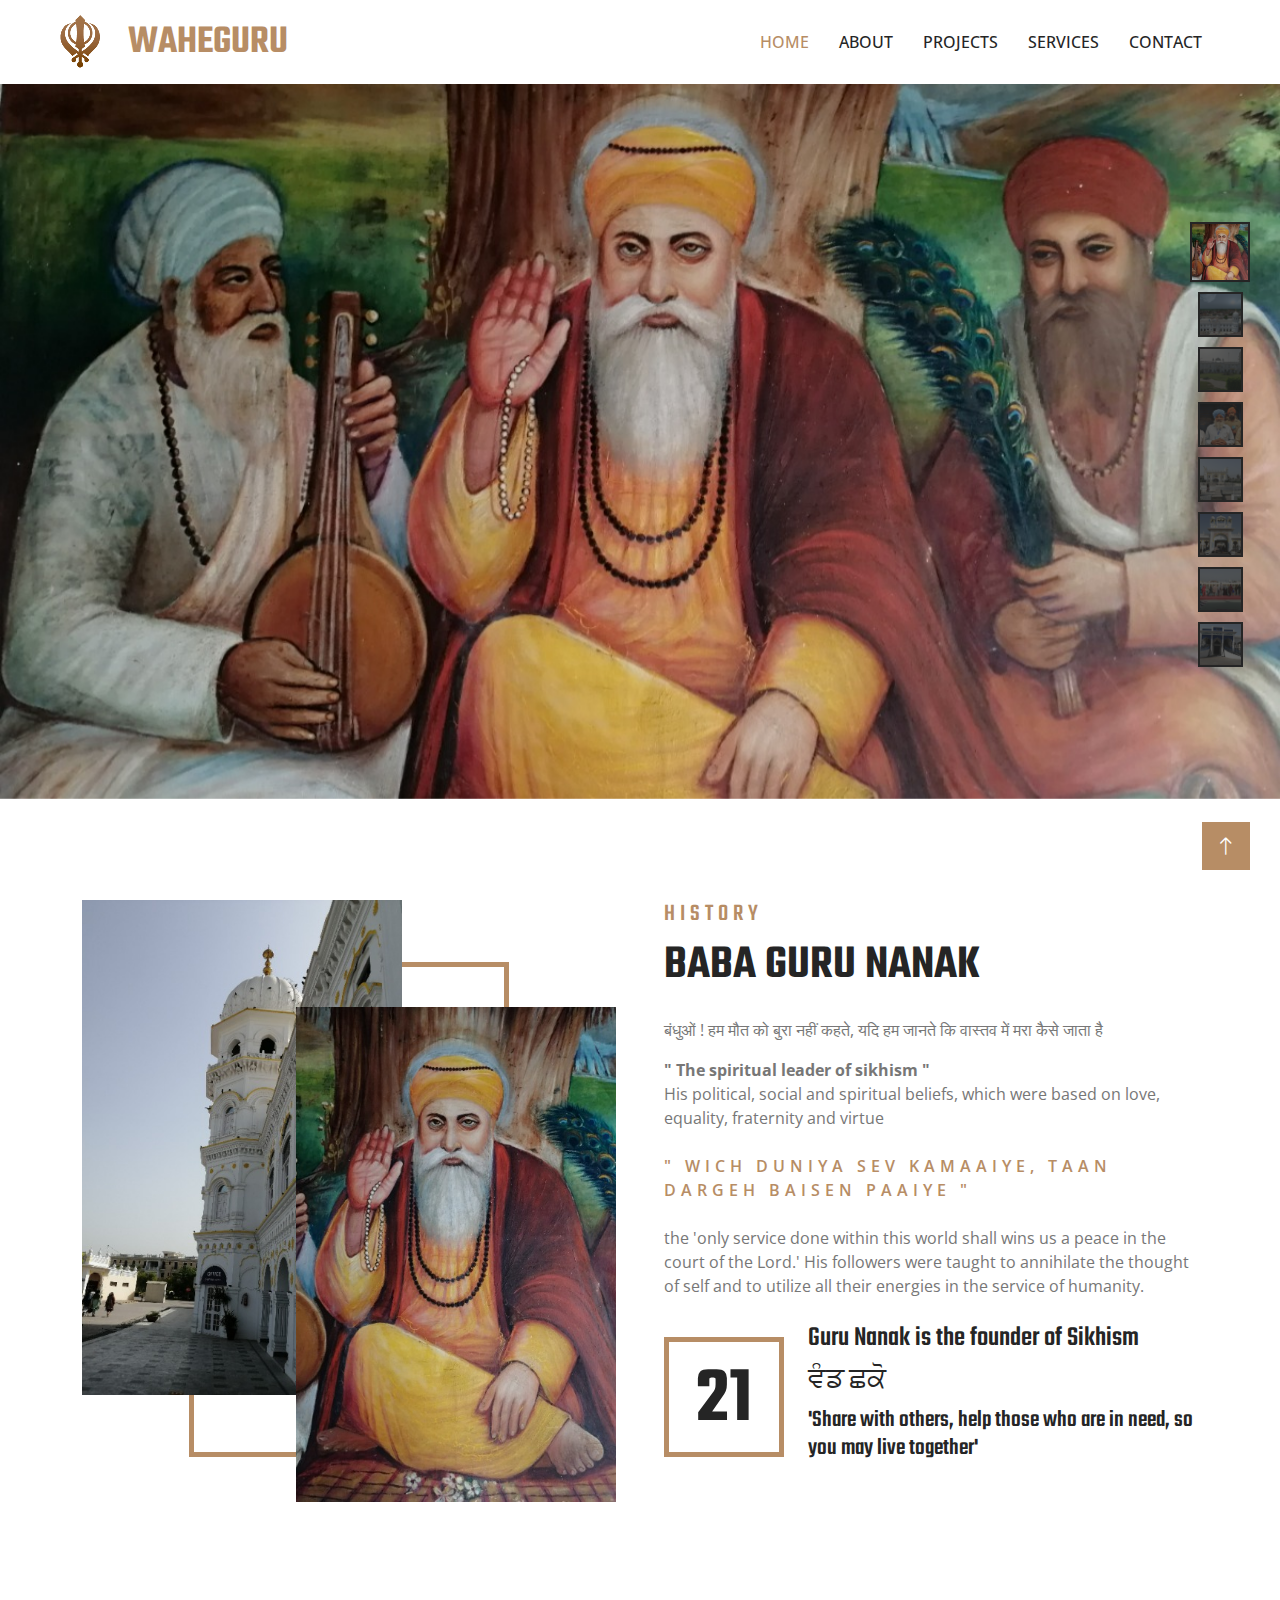
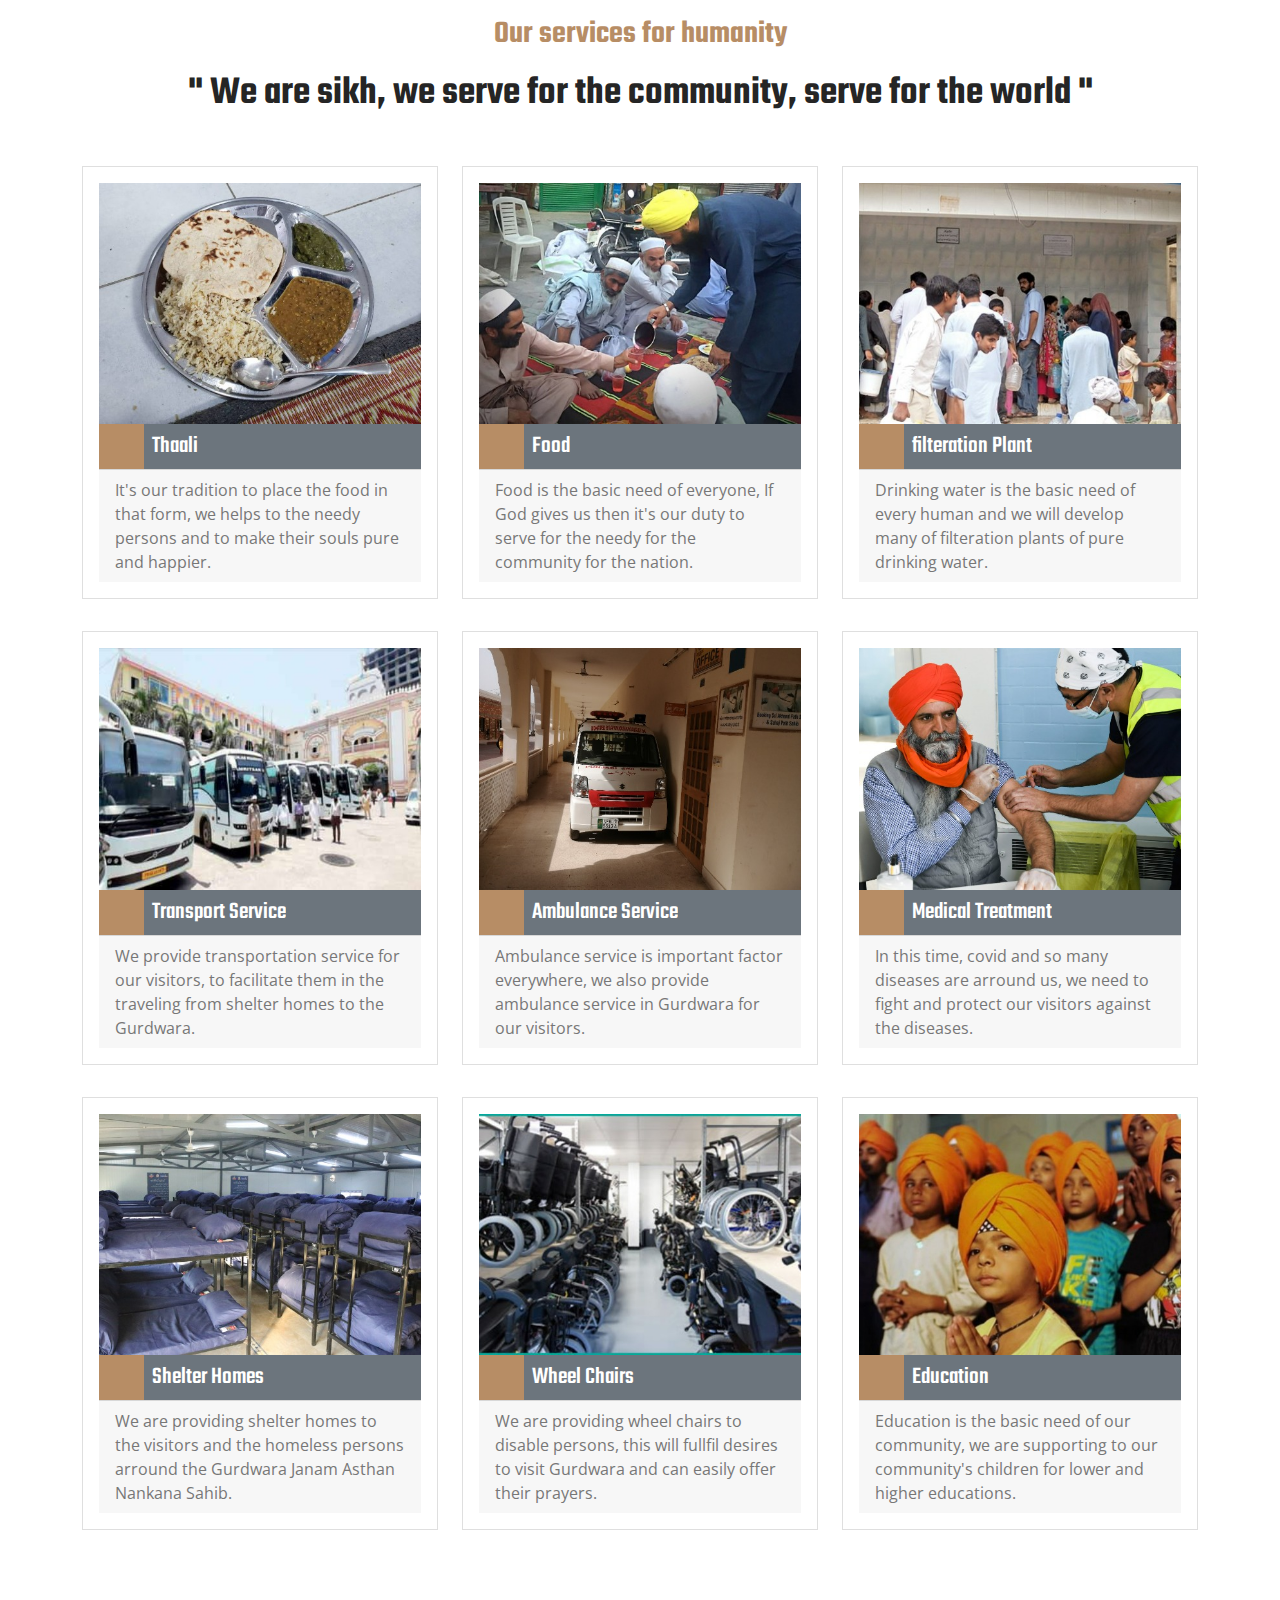
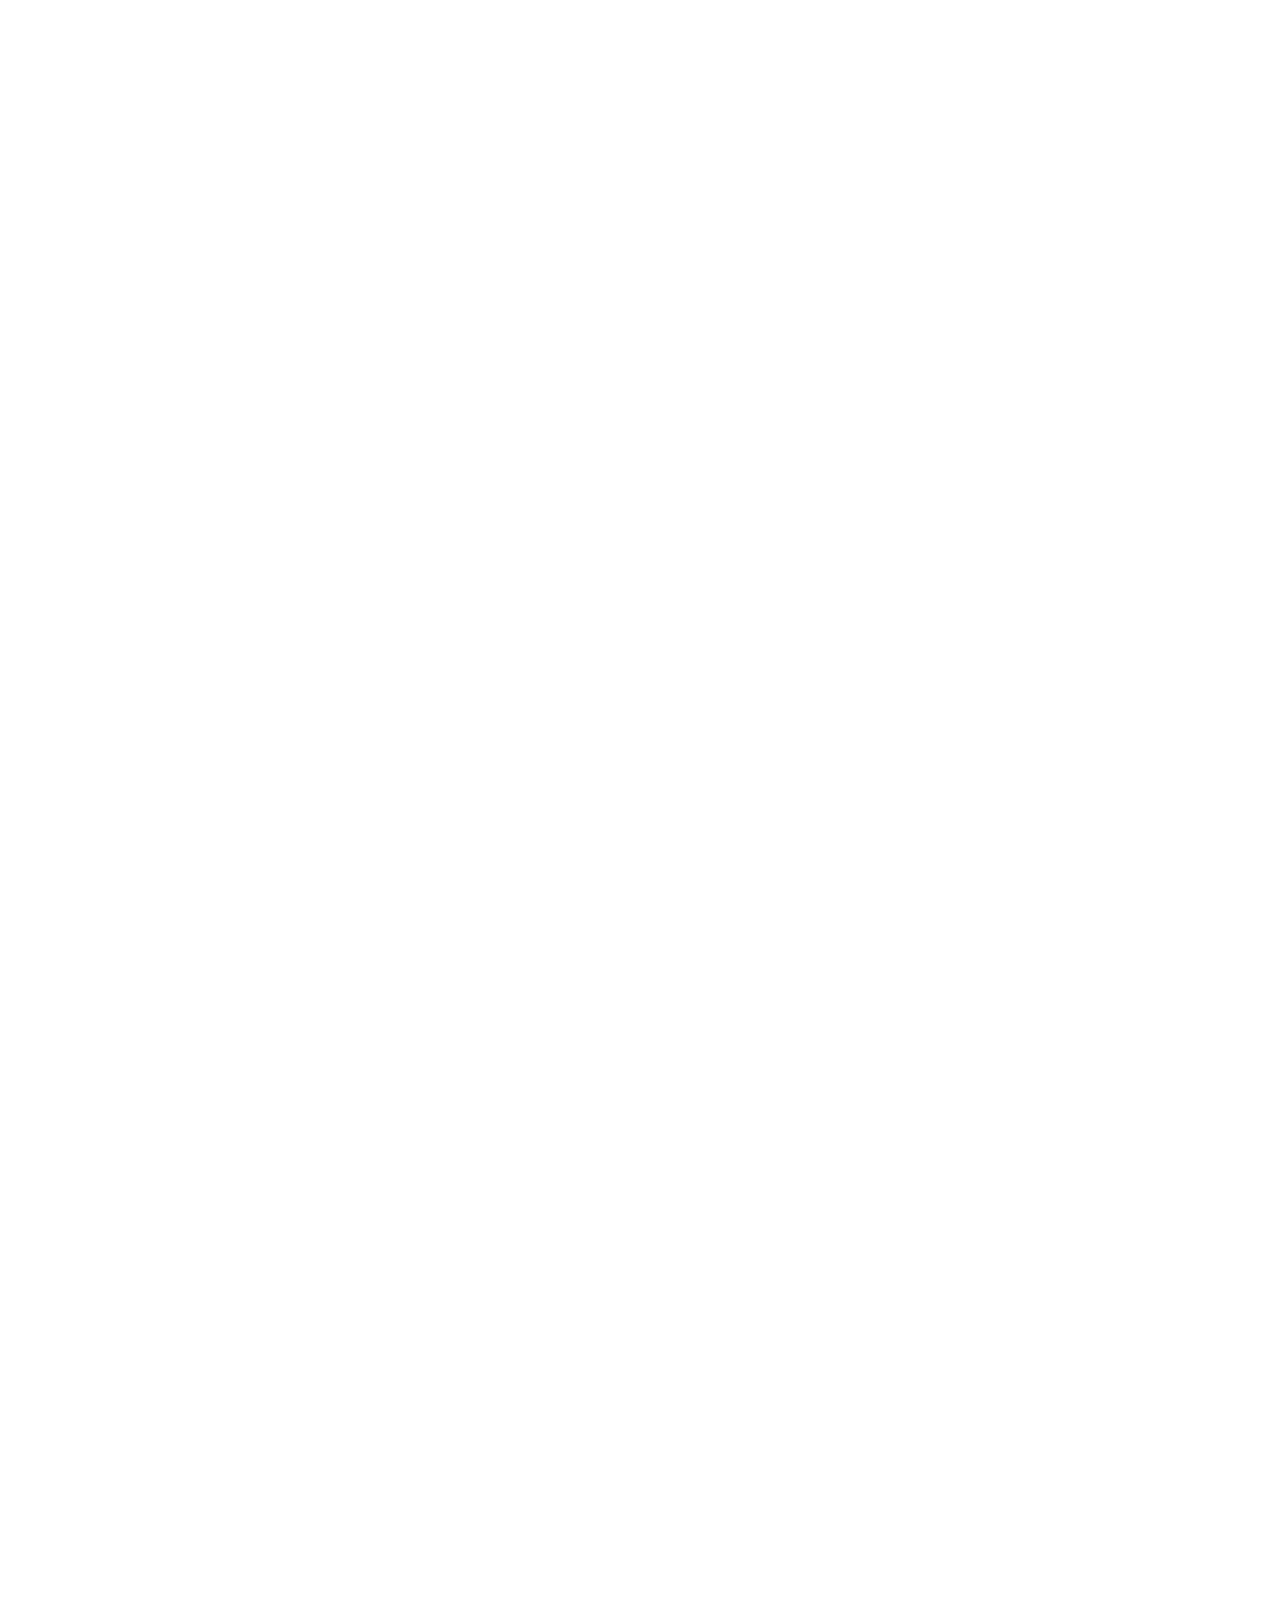
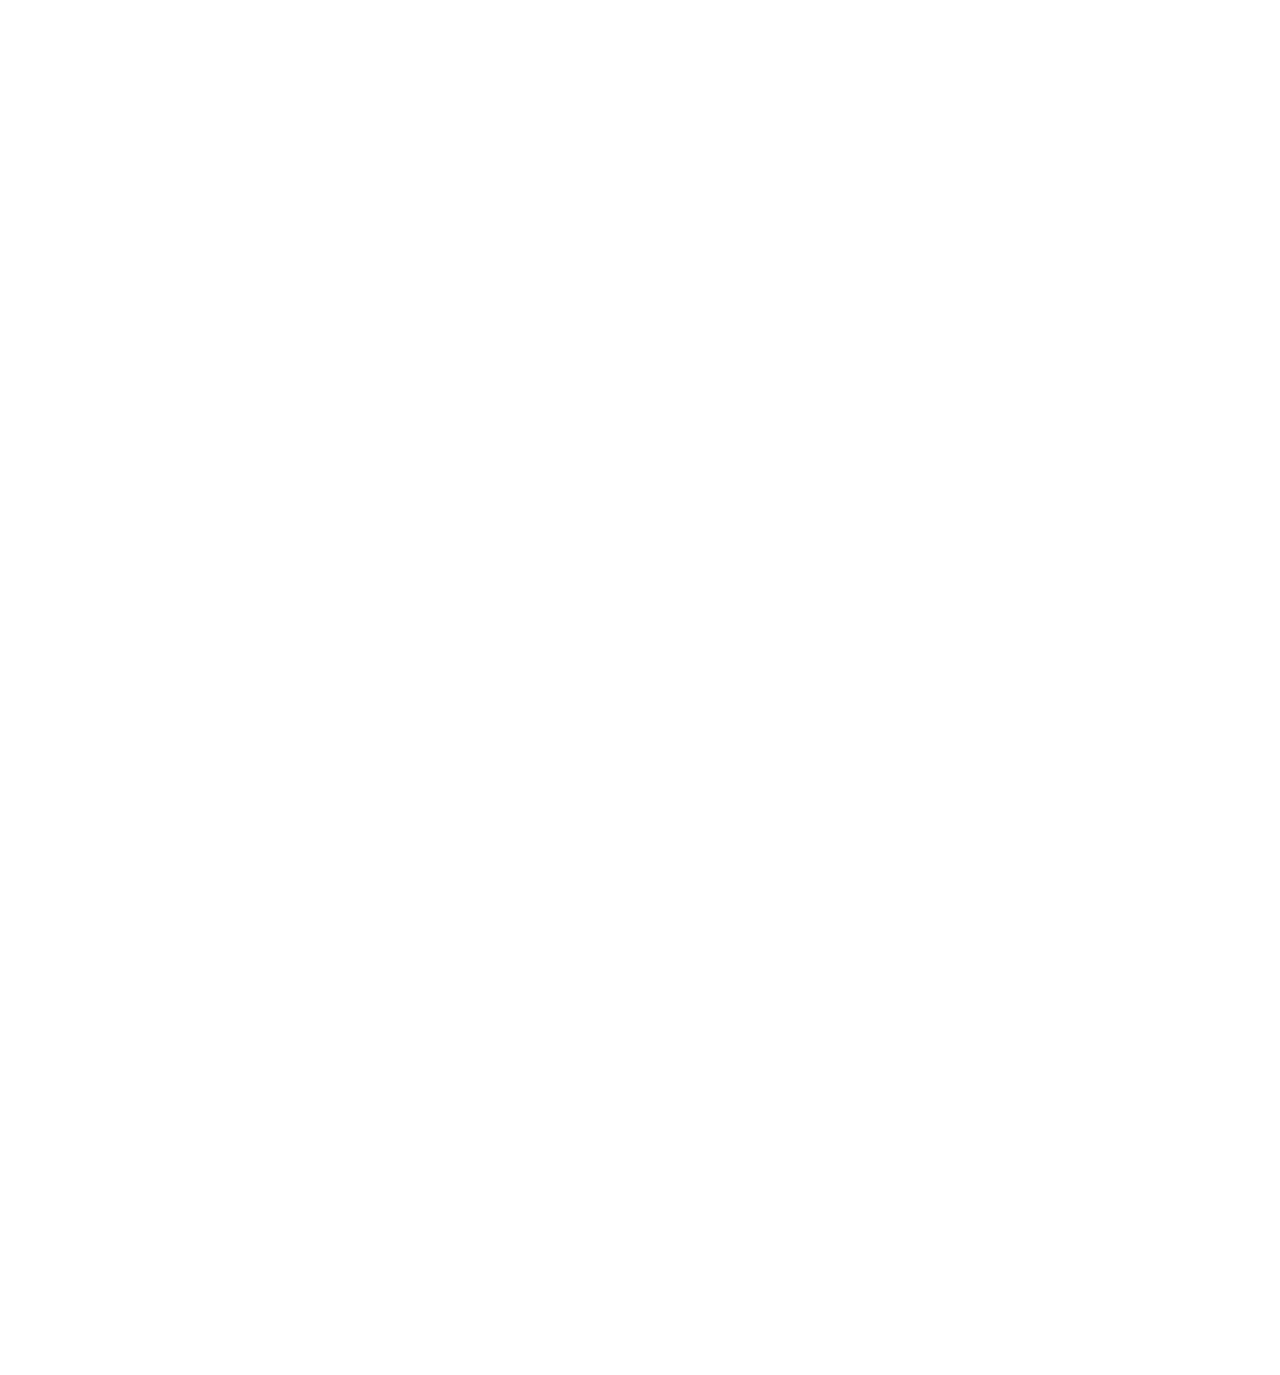
<file: index.html>
<!DOCTYPE html>
<html lang="en">

<head>
    <meta charset="utf-8">
    <title>Guru Nanak Welfare</title>
    <meta content="width=device-width, initial-scale=1.0" name="viewport">
    <meta content="" name="keywords">
    <meta content="" name="description">

    <!-- Favicon -->
    <link href="img/favicon.ico" rel="icon">

    <!-- Google Web Fonts -->
    <link rel="preconnect" href="https://fonts.googleapis.com">
    <link rel="preconnect" href="https://fonts.gstatic.com" crossorigin>
    <link href="https://fonts.googleapis.com/css2?family=Open+Sans:wght@400;500;600&family=Teko:wght@400;500;600&display=swap" rel="stylesheet">

    <!-- Icon Font Stylesheet -->
    <link href="https://cdnjs.cloudflare.com/ajax/libs/font-awesome/5.10.0/css/all.min.css" rel="stylesheet ">
    <link href="https://cdn.jsdelivr.net/npm/bootstrap-icons@1.4.1/font/bootstrap-icons.css" rel="stylesheet">

    <!-- Libraries Stylesheet -->
    <link href="lib/animate/animate.min.css" rel="stylesheet">
    <link href="lib/owlcarousel/assets/owl.carousel.min.css" rel="stylesheet">
    <link href="lib/tempusdominus/css/tempusdominus-bootstrap-4.min.css" rel="stylesheet" />

    <!-- Customized Bootstrap Stylesheet -->
    <link href="css/bootstrap.min.css" rel="stylesheet">

    <!-- Template Stylesheet -->
    <link href="css/style.css" rel="stylesheet">
</head>

<body>
    <!-- Spinner Start -->
    <div id="spinner" class="show bg-white position-fixed translate-middle w-100 vh-100 top-50 start-50 d-flex align-items-center justify-content-center">
        <div class="spinner-border position-relative text-primary" style="width: 6rem; height: 6rem;" role="status"></div>
        <img class="position-absolute top-50 start-50 translate-middle" src="img/icons/icon-1.png" alt="Icon">
    </div>
    <!-- Spinner End -->

    <!-- Navbar Start -->
    <nav class="navbar navbar-expand-lg bg-white navbar-light sticky-top py-lg-0 px-lg-5 wow fadeIn" data-wow-delay="0.1s">
        <a href="index.html" class="navbar-brand ms-4 ms-lg-0">
            <h1 class="text-primary m-0"><img class="me-3" src="img/icons/icon-1.png" alt="Icon">WAHEGURU</h1>
        </a>
        <button type="button" class="navbar-toggler me-4" data-bs-toggle="collapse" data-bs-target="#navbarCollapse">
            <span class="navbar-toggler-icon"></span>
        </button>
        <div class="collapse navbar-collapse" id="navbarCollapse">
            <div class="navbar-nav ms-auto p-4 p-lg-0">
                <a href="index.html" class="nav-item nav-link active">Home</a>
                <a href="about.html" class="nav-item nav-link">About</a>
                <a href="project.html" class="nav-item nav-link">Projects</a>
                <a href="service.html" class="nav-item nav-link">Services</a>
                <a href="contact.html" class="nav-item nav-link">Contact</a>
            </div>
        </div>
    </nav>
    <!-- Navbar End -->


    <!-- sliders Start -->
    <div class="container-fluid p-0 pb-5 wow fadeIn" data-wow-delay="0.1s">
        <div class="owl-carousel header-carousel position-relative">
            <div class="owl-carousel-item position-relative" data-dot="<img src='img/slider-1.jpeg'>">
                <img class="img-fluid" src="img/slider-1.jpeg" alt="">
                <div class="owl-carousel-inner">
                    <div class="container">
                        <div class="row justify-content-start">
                            <div class="col-10 col-lg-8">
                            </div>
                        </div>
                    </div>
                </div>
            </div>
            <div class="owl-carousel-item position-relative" data-dot="<img src='img/slider-2.jpeg'>">
                <img class="img-fluid" src="img/slider-2.jpeg" alt="">
                <div class="owl-carousel-inner">
                    <div class="container">
                        <div class="row justify-content-start">
                            <div class="col-10 col-lg-8">
                            </div>
                        </div>
                    </div>
                </div>
            </div>
            <div class="owl-carousel-item position-relative" data-dot="<img src='img/slider-3.jpeg'>">
                <img class="img-fluid" src="img/slider-3.jpeg" alt="">
                <div class="owl-carousel-inner">
                    <div class="container">
                        <div class="row justify-content-start">
                            <div class="col-10 col-lg-8">
                            </div>
                        </div>
                    </div>
                </div>
            </div>
            <div class="owl-carousel-item position-relative" data-dot="<img src='img/slider-5.png'>">
                <img class="img-fluid" src="img/slider-5.png" alt="">
                <div class="owl-carousel-inner">
                    <div class="container">
                        <div class="row justify-content-start">
                            <div class="col-10 col-lg-8">
                            </div>
                        </div>
                    </div>
                </div>
            </div>
            <div class="owl-carousel-item position-relative" data-dot="<img src='img/slider-6.jpeg'>">
                <img class="img-fluid" src="img/slider-6.jpeg" alt="">
                <div class="owl-carousel-inner">
                    <div class="container">
                        <div class="row justify-content-start">
                            <div class="col-10 col-lg-8">
                            </div>
                        </div>
                    </div>
                </div>
            </div>
            <div class="owl-carousel-item position-relative" data-dot="<img src='img/slider-7.jpeg'>">
                <img class="img-fluid" src="img/slider-7.jpeg" alt="">
                <div class="owl-carousel-inner">
                    <div class="container">
                        <div class="row justify-content-start">
                            <div class="col-10 col-lg-8">
                            </div>
                        </div>
                    </div>
                </div>
            </div>
            <div class="owl-carousel-item position-relative" data-dot="<img src='img/slider-8.jpeg'>">
                <img class="img-fluid" src="img/slider-8.jpeg" alt="">
                <div class="owl-carousel-inner">
                    <div class="container">
                        <div class="row justify-content-start">
                            <div class="col-10 col-lg-8">
                            </div>
                        </div>
                    </div>
                </div>
            </div>
            <div class="owl-carousel-item position-relative" data-dot="<img src='img/slider-9.jpeg'>">
                <img class="img-fluid" src="img/slider-9.jpeg" alt="">
                <div class="owl-carousel-inner">
                    <div class="container">
                        <div class="row justify-content-start">
                            <div class="col-10 col-lg-8">
                            </div>
                        </div>
                    </div>
                </div>
            </div>
        </div>
    </div>
    <!-- sliders End -->

    <!-- About guru nanak Start -->
    <div class="container-xxl py-5">
        <div class="container">
            <div class="row g-5">
                <div class="col-lg-6 wow fadeIn" data-wow-delay="0.1s">
                    <div class="about-img">
                        <img class="img-fluid" src="img/about-1.jpeg" alt="">
                        <img class="img-fluid" src="img/about-2.jpeg" alt="">
                    </div>
                </div>
                <div class="col-lg-6 wow fadeIn" data-wow-delay="0.5s">
                    <h4 class="section-title">History</h4>
                    <h1 class="display-5 mb-4">BABA GURU NANAK</h1>
                    <p> बंधुओं ! हम मौत को बुरा नहीं कहते, यदि हम जानते कि वास्तव में मरा कैसे जाता है </p>
                    <p class="mb-4">
                        <b>" The spiritual leader of sikhism "</b>
                        <br/>
                        His political, social and spiritual beliefs, which were based on love, equality, fraternity and virtue
                    </p>
                    <p class="mb-4 section-title">" Wich duniya sev kamaaiye, taan dargeh baisen paaiye "</p>
                    <p class="mb-4">
                        the 'only service done within this world shall wins us a peace in the court of the Lord.'
                        His followers were taught to annihilate the thought of self and to utilize all their energies in the service of humanity.
                    </p>
                    <div class="d-flex align-items-center mb-5">
                        <div class="d-flex flex-shrink-0 align-items-center justify-content-center border border-5 border-primary" style="width: 120px; height: 120px;">
                            <h1 class="display-1 mb-n2" data-toggle="counter-up">70</h1>
                        </div>
                        <div class="ps-4">
                            <h3>Guru Nanak is the founder of Sikhism</h3>
                            <h3>ਵੰਡ ਛਕੋ</h3>
                            <h4>'Share with others, help those who are in need, so you may live together'</h4>
                        </div>
                    </div>
                </div>
            </div>
        </div>
    </div>
    <!-- About guru nanak End -->


    <!-- Service Start -->
    <div class="container pt-5">
        <div class="d-flex flex-column text-center mb-5">
            <h2 class="text-primary mb-3">Our services for humanity</h2>
            <h1 class="m-0">" We are sikh, we serve for the community, serve for the world "</h1>
        </div>
        <div class="row pb-3">
            <div class="col-md-6 col-lg-4 mb-4">
                <div class="card mb-2 p-3">
                    <img class="card-img-top" src="img/service-1.jpeg" alt="">
                    <div class="card-body bg-secondary d-flex align-items-center p-0">
                        <h3 class="flaticon-desk font-weight-normal d-flex flex-shrink-0 align-items-center justify-content-center bg-primary text-white m-0 mr-3" style="width: 45px; height: 45px;"></h3>
                        <h4 class="card-title text-white text-truncate m-0"> &nbsp Thaali</h4>
                    </div>
                    <div class="card-footer">
                        It's our tradition to place the food in that form, we helps to the needy persons and to make their souls pure and happier.
                    </div>
                </div>
            </div>
            <div class="col-md-6 col-lg-4 mb-4">
                <div class="card mb-2 p-3">
                    <img class="card-img-top" src="img/service-2.jpeg" alt="">
                    <div class="card-body bg-secondary d-flex align-items-center p-0">
                        <h3 class="flaticon-home font-weight-normal d-flex flex-shrink-0 align-items-center justify-content-center bg-primary text-white m-0 mr-3" style="width: 45px; height: 45px;"></h3>
                        <h4 class="card-title text-white text-truncate m-0"> &nbsp Food</h4>
                    </div>
                    <div class="card-footer">
                        Food is the basic need of everyone, If God gives us then it's our duty to serve for the needy for the community for the nation.
                    </div>
                </div>
            </div>
            <div class="col-md-6 col-lg-4 mb-4">
                <div class="card mb-2 p-3">
                    <img class="card-img-top" src="img/service-3.jpeg" alt="">
                    <div class="card-body bg-secondary d-flex align-items-center p-0">
                        <h3 class="flaticon-factory font-weight-normal d-flex flex-shrink-0 align-items-center justify-content-center bg-primary text-white m-0 mr-3" style="width: 45px; height: 45px;"></h3>
                        <h4 class="card-title text-white text-truncate m-0"> &nbsp filteration Plant</h4>
                    </div>
                    <div class="card-footer">
                        Drinking water is the basic need of every human and we will develop many of filteration plants of pure drinking water.
                    </div>
                </div>
            </div>
            <div class="col-md-6 col-lg-4 mb-4">
                <div class="card mb-2 p-3">
                    <img class="card-img-top" src="img/service-4.jpeg" alt="">
                    <div class="card-body bg-secondary d-flex align-items-center p-0">
                        <h3 class="flaticon-transportation font-weight-normal d-flex flex-shrink-0 align-items-center justify-content-center bg-primary text-white m-0 mr-3" style="width: 45px; height: 45px;"></h3>
                        <h4 class="card-title text-white text-truncate m-0"> &nbsp Transport Service</h4>
                    </div>
                    <div class="card-footer">
                        We provide transportation service for our visitors, to facilitate them in the traveling from shelter homes to the Gurdwara.
                    </div>
                </div>
            </div>
            <div class="col-md-6 col-lg-4 mb-4">
                <div class="card mb-2 p-3">
                    <img class="card-img-top" src="img/service-5.jpeg" alt="">
                    <div class="card-body bg-secondary d-flex align-items-center p-0">
                        <h3 class="flaticon-desk font-weight-normal d-flex flex-shrink-0 align-items-center justify-content-center bg-primary text-white m-0 mr-3" style="width: 45px; height: 45px;"></h3>
                        <h4 class="card-title text-white text-truncate m-0"> &nbsp Ambulance Service</h4>
                    </div>
                    <div class="card-footer">
                        Ambulance service is important factor everywhere, we also provide ambulance service in Gurdwara for our visitors.
                    </div>
                </div>
            </div>
            <div class="col-md-6 col-lg-4 mb-4">
                <div class="card mb-2 p-3">
                    <img class="card-img-top" src="img/service-6.jpeg" alt="">
                    <div class="card-body bg-secondary d-flex align-items-center p-0">
                        <h3 class="flaticon-bodyguard font-weight-normal d-flex flex-shrink-0 align-items-center justify-content-center bg-primary text-white m-0 mr-3" style="width: 45px; height: 45px;"></h3>
                        <h4 class="card-title text-white text-truncate m-0"> &nbsp Medical Treatment</h4>
                    </div>
                    <div class="card-footer">
                        In this time, covid and so many diseases are arround us, we need to fight and protect our visitors against the diseases.
                    </div>
                </div>
            </div>
            <div class="col-md-6 col-lg-4 mb-4">
                <div class="card mb-2 p-3">
                    <img class="card-img-top" src="img/service-7.jpeg" alt="">
                    <div class="card-body bg-secondary d-flex align-items-center p-0">
                        <h3 class="flaticon-bodyguard font-weight-normal d-flex flex-shrink-0 align-items-center justify-content-center bg-primary text-white m-0 mr-3" style="width: 45px; height: 45px;"></h3>
                        <h4 class="card-title text-white text-truncate m-0"> &nbsp Shelter Homes</h4>
                    </div>
                    <div class="card-footer">
                        We are providing shelter homes to the visitors and the homeless persons arround the Gurdwara Janam Asthan Nankana Sahib.
                    </div>
                </div>
            </div>
            <div class="col-md-6 col-lg-4 mb-4">
                <div class="card mb-2 p-3">
                    <img class="card-img-top" src="img/service-8.jpeg" alt="">
                    <div class="card-body bg-secondary d-flex align-items-center p-0">
                        <h3 class="flaticon-bodyguard font-weight-normal d-flex flex-shrink-0 align-items-center justify-content-center bg-primary text-white m-0 mr-3" style="width: 45px; height: 45px;"></h3>
                        <h4 class="card-title text-white text-truncate m-0"> &nbsp Wheel Chairs</h4>
                    </div>
                    <div class="card-footer">
                        We are providing wheel chairs to disable persons, this will fullfil desires to visit Gurdwara and can easily offer their prayers.
                    </div>
                </div>
            </div>
            <div class="col-md-6 col-lg-4 mb-4">
                <div class="card mb-2 p-3">
                    <img class="card-img-top" src="img/service-9.jpeg" alt="">
                    <div class="card-body bg-secondary d-flex align-items-center p-0">
                        <h3 class="flaticon-bodyguard font-weight-normal d-flex flex-shrink-0 align-items-center justify-content-center bg-primary text-white m-0 mr-3" style="width: 45px; height: 45px;"></h3>
                        <h4 class="card-title text-white text-truncate m-0"> &nbsp Education</h4>
                    </div>
                    <div class="card-footer">
                        Education is the basic need of our community, we are supporting to our community's children for lower and higher educations.
                    </div>
                </div>
            </div>
        </div>
    </div>
    <!-- Service End -->


    <!-- langer Start -->
    <div class="container-xxl py-5">
        <div class="container">
            <div class="row g-5">
                <div class="col-lg-6 wow fadeInUp" data-wow-delay="0.1s">
                    <div class="d-flex align-items-start">
                        <img class="flex-shrink-0" src="img/icons/icon-1.png" alt="Icon">
                        <div class="ms-4">
                            <h1 class="section-title mt-3">Gurdwara Janam Asthan</h1>
                        </div>
                    </div>
                    <br/>
                    <br/>
                    <h1 class="section-title mr-5">God Chooses Us!</h1>
                    <h3 class="display-5 mb-4">We are providing langer to the all visitors, those who come to offer their prayers in Gurdwara</h3>
                    <p class="mb-4">The Langer or free community kitchen is a hallmark of our sikh faith. It is designed for equality between all people of the world regardless of religion, caste, colour, 
                        creed, age, gender or social status, to eliminate the extreme povetry in the world.
                    </p>
                    <div class="row g-4">
                        <div class="col-12">
                            <div class="d-flex align-items-start">
                                <!-- <img class="flex-shrink-0" src="img/icons/icon-1.png" alt="Icon"> -->
                                <div class="ms-4">
                                </div>
                            </div>
                        </div>
                    </div>
                </div>
                <div class="col-lg-6 wow fadeInUp" data-wow-delay="0.5s">
                    <div class="feature-img">
                        <img class="img-fluid" src="img/about-3.jpeg" alt="">
                        <img class="img-fluid" src="img/about-4.jpeg" alt="">
                    </div>
                </div>
            </div>
        </div>
    </div>
    <!-- langer End -->


    <!-- other Project Start -->
    <div class="container-xxl project py-5">
        <div class="container">
            <div class="text-center mx-auto mb-5 wow fadeInUp" data-wow-delay="0.1s" style="max-width: 600px;">
                <h2 class="section-title">Other Projects</h2>
                <h1 class="display-5 mb-4">Here are some other projects we are working on!</h1>
            </div>
            <div class="row g-4 wow fadeInUp" data-wow-delay="0.3s">
                <div class="col-lg-4">
                    <div class="nav nav-pills d-flex justify-content-between w-100 h-100 me-4">
                        <button class="nav-link w-100 d-flex align-items-center text-start p-4 mb-4 active" data-bs-toggle="pill" data-bs-target="#tab-pane-1" type="button">
                            <h3 class="m-0">01. Filter Plants</h3>
                        </button>
                        <button class="nav-link w-100 d-flex align-items-center text-start p-4 mb-4" data-bs-toggle="pill" data-bs-target="#tab-pane-2" type="button">
                            <h3 class="m-0">02. Security System</h3>
                        </button>
                        <button class="nav-link w-100 d-flex align-items-center text-start p-4 mb-4" data-bs-toggle="pill" data-bs-target="#tab-pane-3" type="button">
                            <h3 class="m-0">03. Cleaning System</h3>
                        </button>
                    </div>
                </div>
                <div class="col-lg-8">
                    <div class="tab-content w-100">
                        <div class="tab-pane fade show active" id="tab-pane-1">
                            <div class="row g-4">
                                <div class="col-md-6" style="min-height: 350px;">
                                    <div class="position-relative h-100">
                                        <img class="position-absolute img-fluid w-100 h-100" src="img/project-3.jpg"
                                            style="object-fit: cover;" alt="">
                                    </div>
                                </div>
                                <div class="col-md-6">
                                    <h1 class="mb-3">RO filteration and purification water treatment plant</h1>
                                    <p class="mb-4"><b>We are in dire need of a water treatment filteration plant at this time, </b>because we don't have a single filteration plant at the moment. we have the biggest problem of clean water right now. we urgently need 30,000 dollars to meet the needs of this plant</p>
                                </div>
                            </div>
                        </div>
                        <div class="tab-pane fade" id="tab-pane-2">
                            <div class="row g-4">
                                <div class="col-md-6" style="min-height: 350px;">
                                    <div class="position-relative h-100">
                                        <img class="position-absolute img-fluid w-100 h-100" src="img/project-1.jpeg"
                                            style="object-fit: cover;" alt="">
                                    </div>
                                </div>
                                <div class="col-md-6">
                                    <h1 class="mb-3">We needed to improve our security system</h1>
                                    <p class="mb-4">Serving the communitites in which we live is part of the basic tenets of sikhism. Gurdwara extended their outreach and maintain a connection with local community government</p>
                                    <p><i class="fa fa-check text-primary me-3"></i><b>Security cameras</b></p>
                                    <p><i class="fa fa-check text-primary me-3"></i><b>Security barriers</b></p>
                                    <p><i class="fa fa-check text-primary me-3"></i><b>Security officers</b></p>
                                    <p><i class="fa fa-check text-primary me-3"></i><b>Walk through gates</b></p>
                                </div>
                            </div>
                        </div>
                        <div class="tab-pane fade" id="tab-pane-3">
                            <div class="row g-4">
                                <div class="col-md-6" style="min-height: 350px;">
                                    <div class="position-relative h-100">
                                        <img class="position-absolute img-fluid w-100 h-100" src="img/project-2.jpeg"
                                            style="object-fit: cover;" alt="">
                                    </div>
                                </div>
                                <div class="col-md-6">
                                    <h1 class="mb-3">Cleaning in Gurdwara is a main factor</h1>
                                    <p class="mb-4">Cleanliness is a part of sikh philosophy. Clean surroundings contribute a lot in making mind and soul clean. A person feels good and can meditate properly if his surroundings are clean.</p>
                                    <p><i class="fa fa-check text-primary me-3"></i><b>Staff</b></p>
                                    <p><i class="fa fa-check text-primary me-3"></i><b>Equipments</b></p>
                                    <p><i class="fa fa-check text-primary me-3"></i><b>Cleaning materials</b></p>
                                    <p><i class="fa fa-check text-primary me-3"></i><b>Fragrances</b></p>
                                </div>
                            </div>
                        </div>
                    </div>
                </div>
            </div>
        </div>
    </div>
    <!-- other Project End -->


    <!-- Team Start -->
    <div class="container-xxl py-5">
        <div class="container">
            <div class="text-center mx-auto mb-5 wow fadeInUp" data-wow-delay="0.1s" style="max-width: 600px;">
                <h1 class="section-title">Team Members</h1>
                <h3 class="display-5 mb-4">Our team is serving their all energies for the Gurdwara Janam Asthan</h3>
            </div>
            <div class="row g-0 team-items">
                <div class="col-lg-3 col-md-6 wow fadeInUp" data-wow-delay="0.1s">
                    <div class="team-item position-relative">
                        <div class="position-relative">
                            <img class="img-fluid" src="img/team-1.jpeg" alt="">
                        </div>
                        <div class="bg-light text-center p-4">
                            <h3 class="mt-2">Sardar buphaal singh</h3>
                            <span class="text-primary">Langer Incharge</span>
                        </div>
                    </div>
                </div>
                <div class="col-lg-3 col-md-6 wow fadeInUp" data-wow-delay="0.3s">
                    <div class="team-item position-relative">
                        <div class="position-relative">
                            <img class="img-fluid" src="img/team-2.jpeg" alt="">
                        </div>
                        <div class="bg-light text-center p-4">
                            <h3 class="mt-2">Sardar Jagat Singh</h3>
                            <span class="text-primary">Gurdwara Incharge</span>
                        </div>
                    </div>
                </div>
                <div class="col-lg-3 col-md-6 wow fadeInUp" data-wow-delay="0.5s">
                    <div class="team-item position-relative">
                        <div class="position-relative">
                            <img class="img-fluid" src="img/team-3.jpeg" alt="">
                        </div>
                        <div class="bg-light text-center p-4">
                            <h3 class="mt-2">Sardar Charanpaal Singh</h3>
                            <span class="text-primary">Security Incharge</span>
                        </div>
                    </div>
                </div>
                <div class="col-lg-3 col-md-6 wow fadeInUp" data-wow-delay="0.7s">
                    <div class="team-item position-relative">
                        <div class="position-relative">
                            <img class="img-fluid" src="img/team-4.jpeg" alt="">
                        </div>
                        <div class="bg-light text-center p-4">
                            <h3 class="mt-2">Sardar Amardeep Singh</h3>
                            <span class="text-primary">Controller of Sacred spaces</span>
                        </div>
                    </div>
                </div>
            </div>
        </div>
    </div>
    <!-- Team End -->

    <!-- Client Start -->
    <div class="container-xxl py-5">
        <div class="container">
            <div class="text-center mx-auto mb-5 wow fadeInUp" data-wow-delay="0.1s" style="max-width: 600px;">
                <h4 class="section-title">Donations Donors</h4>
            </div>
            <div class="owl-carousel testimonial-carousel wow fadeInUp" data-wow-delay="0.1s">
                <div class="testimonial-item text-center" data-dot="<img class='img-fluid' src='img/client-1.jpeg' alt=''>">
                    <p class="fs-5">We can't help everyone, but, everyone can help someone.</p>
                    <h3>Sardar Amanpreet Singh</h3>
                    <span class="text-primary">From UK</span>
                </div>
                <div class="testimonial-item text-center" data-dot="<img class='img-fluid' src='img/client-2.png' alt=''>">
                    <p class="fs-5">We can't help everyone, but, everyone can help someone.</p>
                    <h3>Sardar Deepinder Singh</h3>
                    <span class="text-primary">From Canada</span>
                </div>
                <div class="testimonial-item text-center" data-dot="<img class='img-fluid' src='img/client-3.jpeg' alt=''>">
                    <p class="fs-5">We can't help everyone, but, everyone can help someone.</p>
                    <h3>Amardeep Singh</h3>
                    <span class="text-primary">From Canada</span>
                </div>
                <div class="testimonial-item text-center" data-dot="<img class='img-fluid' src='img/client-4.jpeg' alt=''>">
                    <p class="fs-5">We can't help everyone, but, everyone can help someone.</p>
                    <h3>Jasbir Singh</h3>
                    <span class="text-primary">From Belgium</span>
                </div>
                <div class="testimonial-item text-center" data-dot="<img class='img-fluid' src='img/client-5.jpeg' alt=''>">
                    <p class="fs-5">We can't help everyone, but, everyone can help someone.</p>
                    <h3>Preet Kaur</h3>
                    <span class="text-primary">From Belgium</span>
                </div>
                <div class="testimonial-item text-center" data-dot="<img class='img-fluid' src='img/client-6.jpeg' alt=''>">
                    <p class="fs-5">We can't help everyone, but, everyone can help someone.</p>
                    <h3>Balwant Kaur</h3>
                    <span class="text-primary">From Belgium</span>
                </div>
                <div class="testimonial-item text-center" data-dot="<img class='img-fluid' src='img/client-7.jpg' alt=''>">
                    <p class="fs-5">We can't help everyone, but, everyone can help someone.</p>
                    <h3>Balbir Kaur</h3>
                    <span class="text-primary">From Spain</span>
                </div>
                <div class="testimonial-item text-center" data-dot="<img class='img-fluid' src='img/client-8.jpeg' alt=''>">
                    <p class="fs-5">We can't help everyone, but, everyone can help someone.</p>
                    <h3>Baldav Singh</h3>
                    <span class="text-primary">From Italy</span>
                </div>
                <div class="testimonial-item text-center" data-dot="<img class='img-fluid' src='img/client-9.jpg' alt=''>">
                    <p class="fs-5">We can't help everyone, but, everyone can help someone.</p>
                    <h3>Sardar Baldav virdi</h3>
                    <span class="text-primary">From USA</span>
                </div>
            </div>      
        </div>
    </div>
    <!-- client End -->


    <!-- Footer Start -->
    <div class="container-fluid bg-dark text-body footer mt-5 pt-5 px-0 wow fadeIn" data-wow-delay="0.1s">
        <div class="container py-5">
            <div class="row g-5">
                <div class="col-lg-6 col-md-12">
                    <h3 class="text-light mb-4">INFO</h3>
                    <p class="mb-2"><i class="fa fa-map-marker-alt text-primary me-3"></i>Gurudwara Janam Asthan, Nankana Sahib</p>
                    <p class="mb-2"><i class="fa fa-phone-alt text-primary me-3"></i>+012 345 67890</p>
                    <p class="mb-2"><i class="fa fa-envelope text-primary me-3"></i>gurunanakwelfare.pk@gmail.com</p>
                    <p class="mb-2"><i class="fa fa-credit-card text-primary me-3"></i>Abc 123</p>
                    <p class="mb-2"><i class="fa fa-credit-card text-primary me-3"></i>Abc 123</p>
                </div>
                <div class="col-lg-6 col-md-12">
                    <h3 class="text-light mb-4">Services</h3>
                    <a class="btn btn-link" href="service.html">Food</a>
                    <a class="btn btn-link" href="service.html">Education</a>
                    <a class="btn btn-link" href="service.html">Shelter homes</a>
                    <a class="btn btn-link" href="service.html">Filter plants</a>
                    <a class="btn btn-link" href="service.html">Transportation</a>
                </div>
            </div>
        </div>
        <div class="container-fluid copyright">
            <div class="container">
                <div class="row">
                    <div class="col-md-6 text-center text-md-start mb-3 mb-md-0">
                        &copy; <a href="#">gurunanakwelfare</a>, All Right Reserved.
                    </div>
                </div>
            </div>
        </div>
    </div>
    <!-- Footer End -->


    <!-- Back to Top -->
    <a href="#" class="btn btn-lg btn-primary btn-lg-square back-to-top"><i class="bi bi-arrow-up"></i></a>


    <!-- JavaScript Libraries -->
    <script src="https://code.jquery.com/jquery-3.4.1.min.js"></script>
    <script src="https://cdn.jsdelivr.net/npm/bootstrap@5.0.0/dist/js/bootstrap.bundle.min.js"></script>
    <script src="lib/wow/wow.min.js"></script>
    <script src="lib/easing/easing.min.js"></script>
    <script src="lib/waypoints/waypoints.min.js"></script>
    <script src="lib/counterup/counterup.min.js"></script>
    <script src="lib/owlcarousel/owl.carousel.min.js"></script>
    <script src="lib/tempusdominus/js/moment.min.js"></script>
    <script src="lib/tempusdominus/js/moment-timezone.min.js"></script>
    <script src="lib/tempusdominus/js/tempusdominus-bootstrap-4.min.js"></script>

    <!-- Template Javascript -->
    <script src="js/main.js"></script>
</body>

</html>
</file>
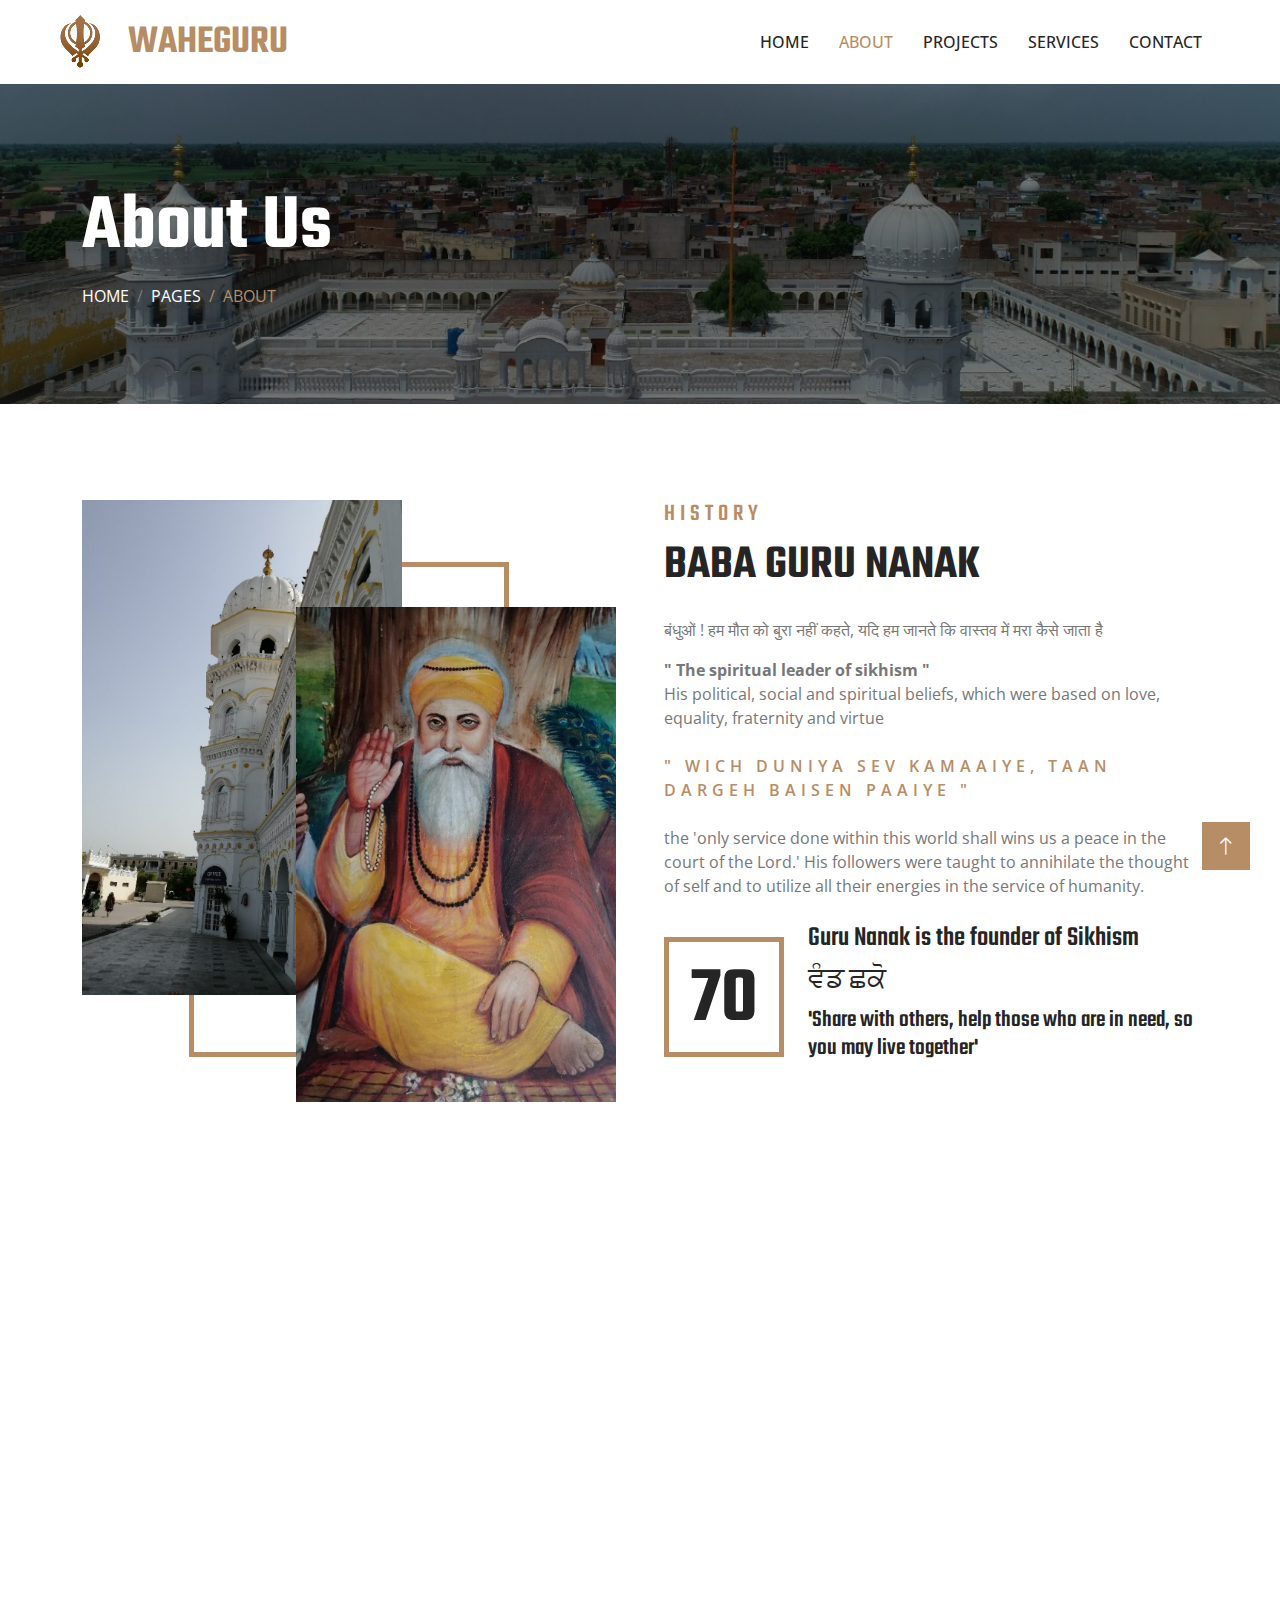
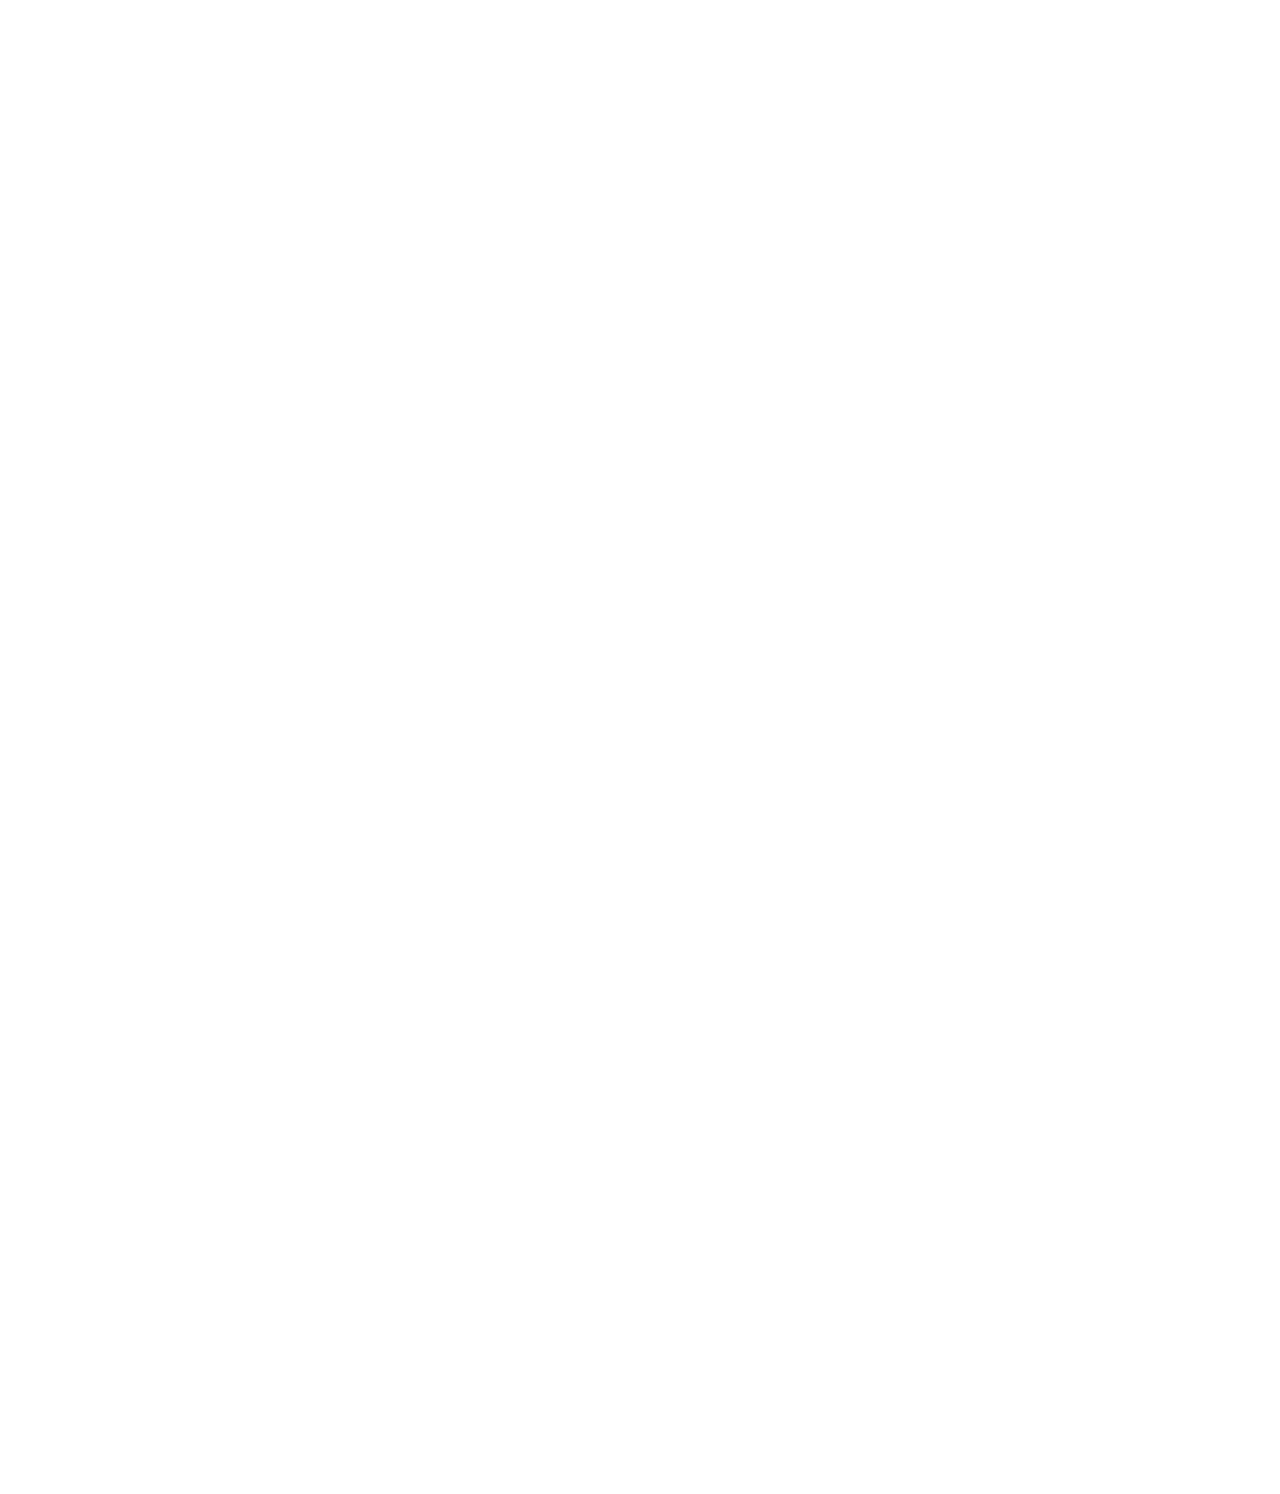
<file: about.html>
<!DOCTYPE html>
<html lang="en">

<head>
    <meta charset="utf-8">
    <title>Guru Nanak Welfare</title>
    <meta content="width=device-width, initial-scale=1.0" name="viewport">
    <meta content="" name="keywords">
    <meta content="" name="description">

    <!-- Favicon -->
    <link href="img/favicon.ico" rel="icon">

    <!-- Google Web Fonts -->
    <link rel="preconnect" href="https://fonts.googleapis.com">
    <link rel="preconnect" href="https://fonts.gstatic.com" crossorigin>
    <link href="https://fonts.googleapis.com/css2?family=Open+Sans:wght@400;500;600&family=Teko:wght@400;500;600&display=swap" rel="stylesheet">

    <!-- Icon Font Stylesheet -->
    <link href="https://cdnjs.cloudflare.com/ajax/libs/font-awesome/5.10.0/css/all.min.css" rel="stylesheet">
    <link href="https://cdn.jsdelivr.net/npm/bootstrap-icons@1.4.1/font/bootstrap-icons.css" rel="stylesheet">

    <!-- Libraries Stylesheet -->
    <link href="lib/animate/animate.min.css" rel="stylesheet">
    <link href="lib/owlcarousel/assets/owl.carousel.min.css" rel="stylesheet">
    <link href="lib/tempusdominus/css/tempusdominus-bootstrap-4.min.css" rel="stylesheet" />

    <!-- Customized Bootstrap Stylesheet -->
    <link href="css/bootstrap.min.css" rel="stylesheet">

    <!-- Template Stylesheet -->
    <link href="css/style.css" rel="stylesheet">
</head>

<body>
    <!-- Spinner Start -->
    <div id="spinner" class="show bg-white position-fixed translate-middle w-100 vh-100 top-50 start-50 d-flex align-items-center justify-content-center">
        <div class="spinner-border position-relative text-primary" style="width: 6rem; height: 6rem;" role="status"></div>
        <img class="position-absolute top-50 start-50 translate-middle" src="img/icons/icon-1.png" alt="Icon">
    </div>
    <!-- Spinner End -->

    <!-- Navbar Start -->
    <nav class="navbar navbar-expand-lg bg-white navbar-light sticky-top py-lg-0 px-lg-5 wow fadeIn" data-wow-delay="0.1s">
        <a href="index.html" class="navbar-brand ms-4 ms-lg-0">
            <h1 class="text-primary m-0"><img class="me-3" src="img/icons/icon-1.png" alt="Icon">WAHEGURU</h1>
        </a>
        <button type="button" class="navbar-toggler me-4" data-bs-toggle="collapse" data-bs-target="#navbarCollapse">
            <span class="navbar-toggler-icon"></span>
        </button>
        <div class="collapse navbar-collapse" id="navbarCollapse">
            <div class="navbar-nav ms-auto p-4 p-lg-0">
                <a href="index.html" class="nav-item nav-link">Home</a>
                <a href="about.html" class="nav-item nav-link active">About</a>
                <a href="project.html" class="nav-item nav-link">Projects</a>
                <a href="service.html" class="nav-item nav-link">Services</a>
                <a href="contact.html" class="nav-item nav-link">Contact</a>
            </div>
        </div>
    </nav>
    <!-- Navbar End -->


    <!-- Page Header Start -->
    <div class="container-fluid page-header py-5 mb-5 wow fadeIn" data-wow-delay="0.1s">
        <div class="container py-5">
            <h1 class="display-1 text-white animated slideInDown">About Us</h1>
            <nav aria-label="breadcrumb animated slideInDown">
                <ol class="breadcrumb text-uppercase mb-0">
                    <li class="breadcrumb-item"><a class="text-white" href="#">Home</a></li>
                    <li class="breadcrumb-item"><a class="text-white" href="#">Pages</a></li>
                    <li class="breadcrumb-item text-primary active" aria-current="page">About</li>
                </ol>
            </nav>
        </div>
    </div>
    <!-- Page Header End -->


    <!-- About guru nanak Start -->
    <div class="container-xxl py-5">
        <div class="container">
            <div class="row g-5">
                <div class="col-lg-6 wow fadeIn" data-wow-delay="0.1s">
                    <div class="about-img">
                        <img class="img-fluid" src="img/about-1.jpeg" alt="">
                        <img class="img-fluid" src="img/about-2.jpeg" alt="">
                    </div>
                </div>
                <div class="col-lg-6 wow fadeIn" data-wow-delay="0.5s">
                    <h4 class="section-title">History</h4>
                    <h1 class="display-5 mb-4">BABA GURU NANAK</h1>
                    <p> बंधुओं ! हम मौत को बुरा नहीं कहते, यदि हम जानते कि वास्तव में मरा कैसे जाता है </p>
                    <p class="mb-4">
                        <b>" The spiritual leader of sikhism "</b>
                        <br/>
                        His political, social and spiritual beliefs, which were based on love, equality, fraternity and virtue
                    </p>
                    <p class="mb-4 section-title">" Wich duniya sev kamaaiye, taan dargeh baisen paaiye "</p>
                    <p class="mb-4">
                        the 'only service done within this world shall wins us a peace in the court of the Lord.'
                        His followers were taught to annihilate the thought of self and to utilize all their energies in the service of humanity.
                    </p>
                    <div class="d-flex align-items-center mb-5">
                        <div class="d-flex flex-shrink-0 align-items-center justify-content-center border border-5 border-primary" style="width: 120px; height: 120px;">
                            <h1 class="display-1 mb-n2" data-toggle="counter-up">70</h1>
                        </div>
                        <div class="ps-4">
                            <h3>Guru Nanak is the founder of Sikhism</h3>
                            <h3>ਵੰਡ ਛਕੋ</h3>
                            <h4>'Share with others, help those who are in need, so you may live together'</h4>
                        </div>
                    </div>
                </div>
            </div>
        </div>
    </div>
    <!-- About guru nanak End -->


    <!-- langer Start -->
    <div class="container-xxl py-5">
        <div class="container">
            <div class="row g-5">
                <div class="col-lg-6 wow fadeInUp" data-wow-delay="0.1s">
                    <div class="d-flex align-items-start">
                        <img class="flex-shrink-0" src="img/icons/icon-1.png" alt="Icon">
                        <div class="ms-4">
                            <h1 class="section-title mt-3">Gurdwara Janam Asthan</h1>
                        </div>
                    </div>
                    <br/>
                    <br/>
                    <h1 class="section-title mr-5">God Chooses Us!</h1>
                    <h3 class="display-5 mb-4">We are providing langer to the all visitors, those who come to offer their prayers in Gurdwara</h3>
                    <p class="mb-4">The Langer or free community kitchen is a hallmark of our sikh faith. It is designed for equality between all people of the world regardless of religion, caste, colour, 
                        creed, age, gender or social status, to eliminate the extreme povetry in the world.
                    </p>
                    <div class="row g-4">
                        <div class="col-12">
                            <div class="d-flex align-items-start">
                                <!-- <img class="flex-shrink-0" src="img/icons/icon-1.png" alt="Icon"> -->
                                <div class="ms-4">
                                </div>
                            </div>
                        </div>
                    </div>
                </div>
                <div class="col-lg-6 wow fadeInUp" data-wow-delay="0.5s">
                    <div class="feature-img">
                        <img class="img-fluid" src="img/about-3.jpeg" alt="">
                        <img class="img-fluid" src="img/about-4.jpeg" alt="">
                    </div>
                </div>
            </div>
        </div>
    </div>
    <!-- langer End -->


    <!-- Team Start -->
    <div class="container-xxl py-5">
        <div class="container">
            <div class="text-center mx-auto mb-5 wow fadeInUp" data-wow-delay="0.1s" style="max-width: 600px;">
                <h1 class="section-title">Team Members</h1>
                <h3 class="display-5 mb-4">Our team is serving their all energies for the Gurdwara Janam Asthan</h3>
            </div>
            <div class="row g-0 team-items">
                <div class="col-lg-3 col-md-6 wow fadeInUp" data-wow-delay="0.1s">
                    <div class="team-item position-relative">
                        <div class="position-relative">
                            <img class="img-fluid" src="img/team-1.jpeg" alt="">
                        </div>
                        <div class="bg-light text-center p-4">
                            <h3 class="mt-2">Sardar buphaal singh</h3>
                            <span class="text-primary">Langer Incharge</span>
                        </div>
                    </div>
                </div>
                <div class="col-lg-3 col-md-6 wow fadeInUp" data-wow-delay="0.3s">
                    <div class="team-item position-relative">
                        <div class="position-relative">
                            <img class="img-fluid" src="img/team-2.jpeg" alt="">
                        </div>
                        <div class="bg-light text-center p-4">
                            <h3 class="mt-2">Sardar Jagat Singh</h3>
                            <span class="text-primary">Gurdwara Incharge</span>
                        </div>
                    </div>
                </div>
                <div class="col-lg-3 col-md-6 wow fadeInUp" data-wow-delay="0.5s">
                    <div class="team-item position-relative">
                        <div class="position-relative">
                            <img class="img-fluid" src="img/team-3.jpeg" alt="">
                        </div>
                        <div class="bg-light text-center p-4">
                            <h3 class="mt-2">Sardar Charanpaal Singh</h3>
                            <span class="text-primary">Security Incharge</span>
                        </div>
                    </div>
                </div>
                <div class="col-lg-3 col-md-6 wow fadeInUp" data-wow-delay="0.7s">
                    <div class="team-item position-relative">
                        <div class="position-relative">
                            <img class="img-fluid" src="img/team-4.jpeg" alt="">
                        </div>
                        <div class="bg-light text-center p-4">
                            <h3 class="mt-2">Sardar Amardeep Singh</h3>
                            <span class="text-primary">Controller of Sacred spaces</span>
                        </div>
                    </div>
                </div>
            </div>
        </div>
    </div>
    <!-- Team End -->
        

    <!-- Footer Start -->
    <div class="container-fluid bg-dark text-body footer mt-5 pt-5 px-0 wow fadeIn" data-wow-delay="0.1s">
        <div class="container py-5">
            <div class="row g-5">
                <div class="col-lg-6 col-md-12">
                    <h3 class="text-light mb-4">INFO</h3>
                    <p class="mb-2"><i class="fa fa-map-marker-alt text-primary me-3"></i>Gurudwara Janam Asthan, Nankana Sahib</p>
                    <p class="mb-2"><i class="fa fa-phone-alt text-primary me-3"></i>+012 345 67890</p>
                    <p class="mb-2"><i class="fa fa-envelope text-primary me-3"></i>gurunanakwelfare.pk@gmail.com</p>
                    <p class="mb-2"><i class="fa fa-credit-card text-primary me-3"></i>Abc 123</p>
                    <p class="mb-2"><i class="fa fa-credit-card text-primary me-3"></i>Abc 123</p>
                </div>
                <div class="col-lg-6 col-md-12">
                    <h3 class="text-light mb-4">Services</h3>
                    <a class="btn btn-link" href="service.html">Food</a>
                    <a class="btn btn-link" href="service.html">Education</a>
                    <a class="btn btn-link" href="service.html">Shelter homes</a>
                    <a class="btn btn-link" href="service.html">Filter plants</a>
                    <a class="btn btn-link" href="service.html">Transportation</a>
                </div>
            </div>
        </div>
        <div class="container-fluid copyright">
            <div class="container">
                <div class="row">
                    <div class="col-md-6 text-center text-md-start mb-3 mb-md-0">
                        &copy; <a href="#">gurunanakwelfare</a>, All Right Reserved.
                    </div>
                </div>
            </div>
        </div>
    </div>
    <!-- Footer End -->


    <!-- Back to Top -->
    <a href="#" class="btn btn-lg btn-primary btn-lg-square back-to-top"><i class="bi bi-arrow-up"></i></a>


    <!-- JavaScript Libraries -->
    <script src="https://code.jquery.com/jquery-3.4.1.min.js"></script>
    <script src="https://cdn.jsdelivr.net/npm/bootstrap@5.0.0/dist/js/bootstrap.bundle.min.js"></script>
    <script src="lib/wow/wow.min.js"></script>
    <script src="lib/easing/easing.min.js"></script>
    <script src="lib/waypoints/waypoints.min.js"></script>
    <script src="lib/counterup/counterup.min.js"></script>
    <script src="lib/owlcarousel/owl.carousel.min.js"></script>
    <script src="lib/tempusdominus/js/moment.min.js"></script>
    <script src="lib/tempusdominus/js/moment-timezone.min.js"></script>
    <script src="lib/tempusdominus/js/tempusdominus-bootstrap-4.min.js"></script>

    <!-- Template Javascript -->
    <script src="js/main.js"></script>
</body>

</html>
</file>
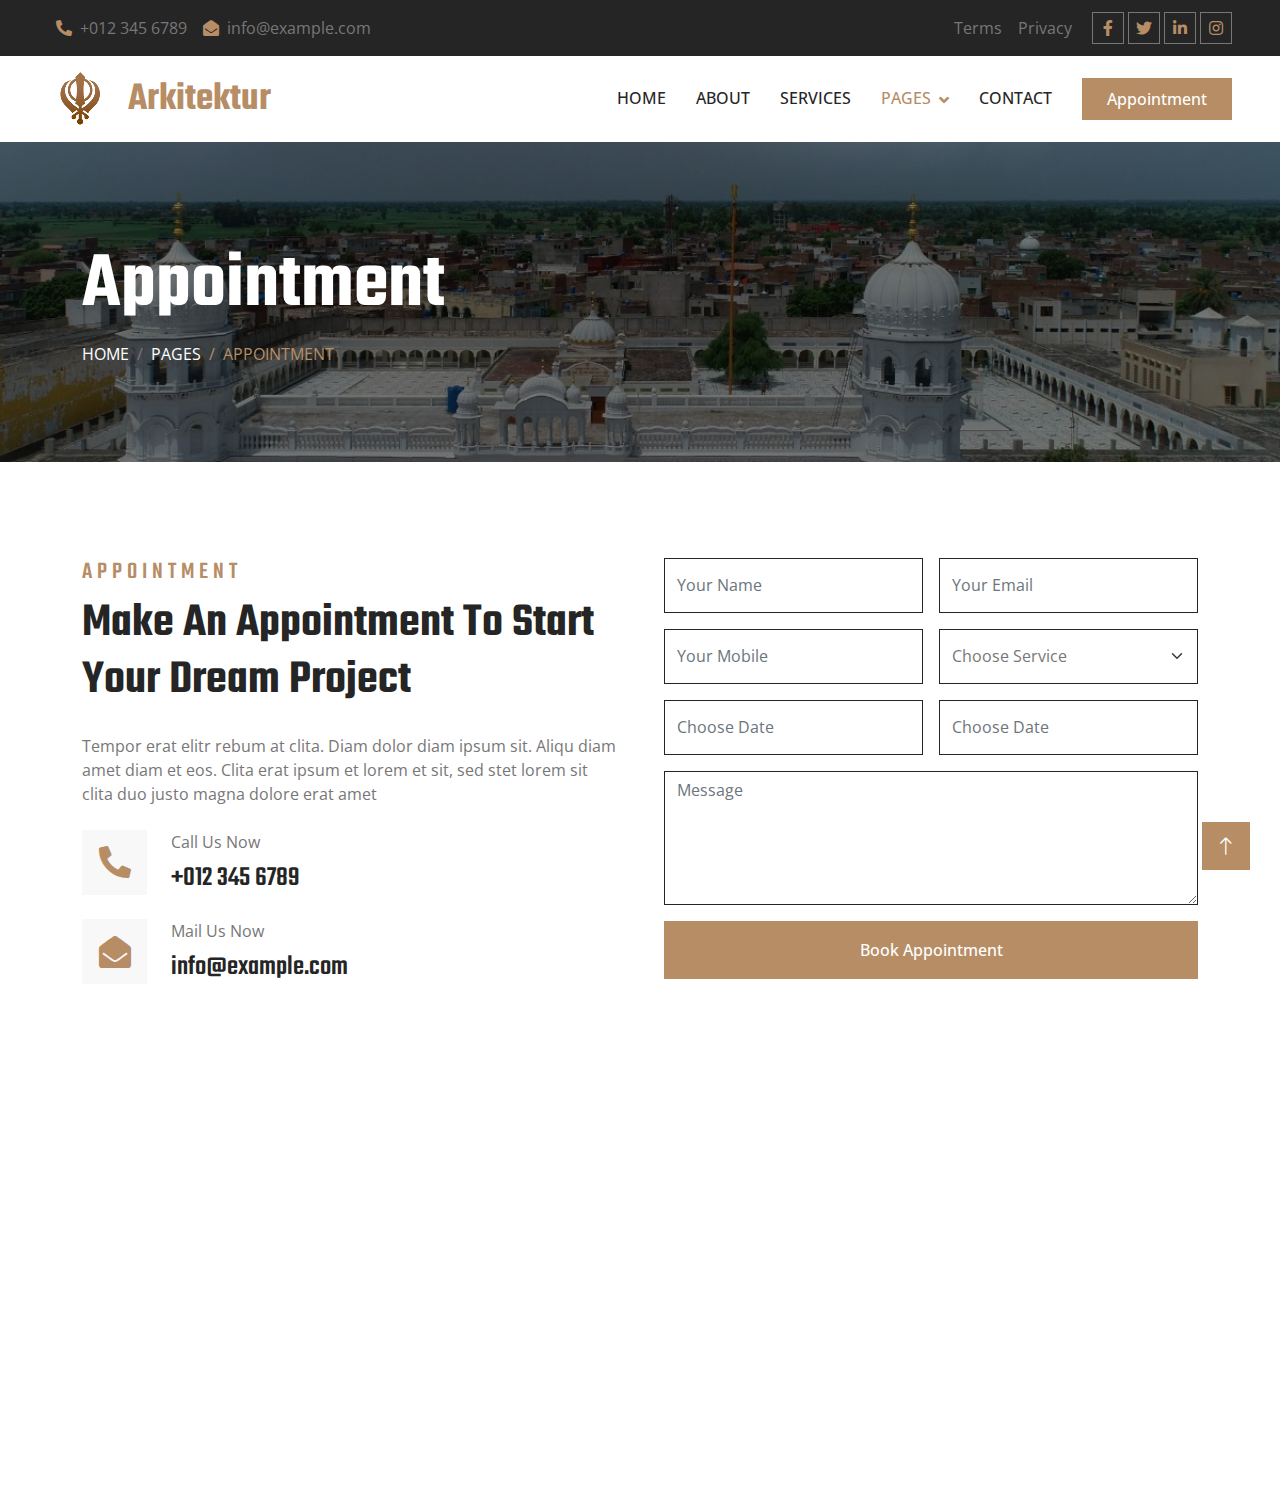
<file: appointment.html>
<!DOCTYPE html>
<html lang="en">

<head>
    <meta charset="utf-8">
    <title>Guru Nanak Welfare</title>
    <meta content="width=device-width, initial-scale=1.0" name="viewport">
    <meta content="" name="keywords">
    <meta content="" name="description">

    <!-- Favicon -->
    <link href="img/favicon.ico" rel="icon">

    <!-- Google Web Fonts -->
    <link rel="preconnect" href="https://fonts.googleapis.com">
    <link rel="preconnect" href="https://fonts.gstatic.com" crossorigin>
    <link href="https://fonts.googleapis.com/css2?family=Open+Sans:wght@400;500;600&family=Teko:wght@400;500;600&display=swap" rel="stylesheet">

    <!-- Icon Font Stylesheet -->
    <link href="https://cdnjs.cloudflare.com/ajax/libs/font-awesome/5.10.0/css/all.min.css" rel="stylesheet">
    <link href="https://cdn.jsdelivr.net/npm/bootstrap-icons@1.4.1/font/bootstrap-icons.css" rel="stylesheet">

    <!-- Libraries Stylesheet -->
    <link href="lib/animate/animate.min.css" rel="stylesheet">
    <link href="lib/owlcarousel/assets/owl.carousel.min.css" rel="stylesheet">
    <link href="lib/tempusdominus/css/tempusdominus-bootstrap-4.min.css" rel="stylesheet" />

    <!-- Customized Bootstrap Stylesheet -->
    <link href="css/bootstrap.min.css" rel="stylesheet">

    <!-- Template Stylesheet -->
    <link href="css/style.css" rel="stylesheet">
</head>

<body>
    <!-- Spinner Start -->
    <div id="spinner" class="show bg-white position-fixed translate-middle w-100 vh-100 top-50 start-50 d-flex align-items-center justify-content-center">
        <div class="spinner-border position-relative text-primary" style="width: 6rem; height: 6rem;" role="status"></div>
        <img class="position-absolute top-50 start-50 translate-middle" src="img/icons/icon-1.png" alt="Icon">
    </div>
    <!-- Spinner End -->


    <!-- Topbar Start -->
    <div class="container-fluid bg-dark p-0 wow fadeIn" data-wow-delay="0.1s">
        <div class="row gx-0 d-none d-lg-flex">
            <div class="col-lg-7 px-5 text-start">
                <div class="h-100 d-inline-flex align-items-center py-3 me-3">
                    <a class="text-body px-2" href="tel:+0123456789"><i class="fa fa-phone-alt text-primary me-2"></i>+012 345 6789</a>
                    <a class="text-body px-2" href="mailto:info@example.com"><i class="fa fa-envelope-open text-primary me-2"></i>info@example.com</a>
                </div>
            </div>
            <div class="col-lg-5 px-5 text-end">
                <div class="h-100 d-inline-flex align-items-center py-3 me-2">
                    <a class="text-body px-2" href="">Terms</a>
                    <a class="text-body px-2" href="">Privacy</a>
                </div>
                <div class="h-100 d-inline-flex align-items-center">
                    <a class="btn btn-sm-square btn-outline-body me-1" href=""><i class="fab fa-facebook-f"></i></a>
                    <a class="btn btn-sm-square btn-outline-body me-1" href=""><i class="fab fa-twitter"></i></a>
                    <a class="btn btn-sm-square btn-outline-body me-1" href=""><i class="fab fa-linkedin-in"></i></a>
                    <a class="btn btn-sm-square btn-outline-body me-0" href=""><i class="fab fa-instagram"></i></a>
                </div>
            </div>
        </div>
    </div>
    <!-- Topbar End -->


    <!-- Navbar Start -->
    <nav class="navbar navbar-expand-lg bg-white navbar-light sticky-top py-lg-0 px-lg-5 wow fadeIn" data-wow-delay="0.1s">
        <a href="index.html" class="navbar-brand ms-4 ms-lg-0">
            <h1 class="text-primary m-0"><img class="me-3" src="img/icons/icon-1.png" alt="Icon">Arkitektur</h1>
        </a>
        <button type="button" class="navbar-toggler me-4" data-bs-toggle="collapse" data-bs-target="#navbarCollapse">
            <span class="navbar-toggler-icon"></span>
        </button>
        <div class="collapse navbar-collapse" id="navbarCollapse">
            <div class="navbar-nav ms-auto p-4 p-lg-0">
                <a href="index.html" class="nav-item nav-link">Home</a>
                <a href="about.html" class="nav-item nav-link">About</a>
                <a href="service.html" class="nav-item nav-link">Services</a>
                <div class="nav-item dropdown">
                    <a href="#" class="nav-link dropdown-toggle active" data-bs-toggle="dropdown">Pages</a>
                    <div class="dropdown-menu border-0 m-0">
                        <a href="feature.html" class="dropdown-item">Our Features</a>
                        <a href="project.html" class="dropdown-item">Our Projects</a>
                        <a href="team.html" class="dropdown-item">Team Members</a>
                        <a href="appointment.html" class="dropdown-item active">Appointment</a>
                        <a href="testimonial.html" class="dropdown-item">Testimonial</a>
                        <a href="404.html" class="dropdown-item">404 Page</a>
                    </div>
                </div>
                <a href="contact.html" class="nav-item nav-link">Contact</a>
            </div>
            <a href="" class="btn btn-primary py-2 px-4 d-none d-lg-block">Appointment</a>
        </div>
    </nav>
    <!-- Navbar End -->


    <!-- Page Header Start -->
    <div class="container-fluid page-header py-5 mb-5 wow fadeIn" data-wow-delay="0.1s">
        <div class="container py-5">
            <h1 class="display-1 text-white animated slideInDown">Appointment</h1>
            <nav aria-label="breadcrumb animated slideInDown">
                <ol class="breadcrumb text-uppercase mb-0">
                    <li class="breadcrumb-item"><a class="text-white" href="#">Home</a></li>
                    <li class="breadcrumb-item"><a class="text-white" href="#">Pages</a></li>
                    <li class="breadcrumb-item text-primary active" aria-current="page">Appointment</li>
                </ol>
            </nav>
        </div>
    </div>
    <!-- Page Header End -->


    <!-- Appointment Start -->
    <div class="container-xxl py-5">
        <div class="container">
            <div class="row g-5">
                <div class="col-lg-6 wow fadeInUp" data-wow-delay="0.1s">
                    <h4 class="section-title">Appointment</h4>
                    <h1 class="display-5 mb-4">Make An Appointment To Start Your Dream Project</h1>
                    <p class="mb-4">Tempor erat elitr rebum at clita. Diam dolor diam ipsum sit. Aliqu diam amet diam et eos. Clita erat ipsum et lorem et sit, sed stet lorem sit clita duo justo magna dolore erat amet</p>
                    <div class="row g-4">
                        <div class="col-12">
                            <div class="d-flex">
                                <div class="d-flex flex-shrink-0 align-items-center justify-content-center bg-light" style="width: 65px; height: 65px;">
                                    <i class="fa fa-2x fa-phone-alt text-primary"></i>
                                </div>
                                <div class="ms-4">
                                    <p class="mb-2">Call Us Now</p>
                                    <h3 class="mb-0">+012 345 6789</h3>
                                </div>
                            </div>
                        </div>
                        <div class="col-12">
                            <div class="d-flex">
                                <div class="d-flex flex-shrink-0 align-items-center justify-content-center bg-light" style="width: 65px; height: 65px;">
                                    <i class="fa fa-2x fa-envelope-open text-primary"></i>
                                </div>
                                <div class="ms-4">
                                    <p class="mb-2">Mail Us Now</p>
                                    <h3 class="mb-0">info@example.com</h3>
                                </div>
                            </div>
                        </div>
                    </div>
                </div>
                <div class="col-lg-6 wow fadeInUp" data-wow-delay="0.5s">
                    <div class="row g-3">
                        <div class="col-12 col-sm-6">
                            <input type="text" class="form-control" placeholder="Your Name" style="height: 55px;">
                        </div>
                        <div class="col-12 col-sm-6">
                            <input type="email" class="form-control" placeholder="Your Email" style="height: 55px;">
                        </div>
                        <div class="col-12 col-sm-6">
                            <input type="text" class="form-control" placeholder="Your Mobile" style="height: 55px;">
                        </div>
                        <div class="col-12 col-sm-6">
                            <select class="form-select" style="height: 55px;">
                                <option selected>Choose Service</option>
                                <option value="1">Service 1</option>
                                <option value="2">Service 2</option>
                                <option value="3">Service 3</option>
                            </select>
                        </div>
                        <div class="col-12 col-sm-6">
                            <div class="date" id="date" data-target-input="nearest">
                                <input type="text"
                                    class="form-control datetimepicker-input"
                                    placeholder="Choose Date" data-target="#date" data-toggle="datetimepicker" style="height: 55px;">
                            </div>
                        </div>
                        <div class="col-12 col-sm-6">
                            <div class="time" id="time" data-target-input="nearest">
                                <input type="text"
                                    class="form-control datetimepicker-input"
                                    placeholder="Choose Date" data-target="#time" data-toggle="datetimepicker" style="height: 55px;">
                            </div>
                        </div>
                        <div class="col-12">
                            <textarea class="form-control" rows="5" placeholder="Message"></textarea>
                        </div>
                        <div class="col-12">
                            <button class="btn btn-primary w-100 py-3" type="submit">Book Appointment</button>
                        </div>
                    </div>
                </div>
            </div>
        </div>
    </div>
    <!-- Appointment End -->
        

    <!-- Footer Start -->
    <div class="container-fluid bg-dark text-body footer mt-5 pt-5 px-0 wow fadeIn" data-wow-delay="0.1s">
        <div class="container py-5">
            <div class="row g-5">
                <div class="col-lg-3 col-md-6">
                    <h3 class="text-light mb-4">Address</h3>
                    <p class="mb-2"><i class="fa fa-map-marker-alt text-primary me-3"></i>123 Street, New York, USA</p>
                    <p class="mb-2"><i class="fa fa-phone-alt text-primary me-3"></i>+012 345 67890</p>
                    <p class="mb-2"><i class="fa fa-envelope text-primary me-3"></i>info@example.com</p>
                    <div class="d-flex pt-2">
                        <a class="btn btn-square btn-outline-body me-1" href=""><i class="fab fa-twitter"></i></a>
                        <a class="btn btn-square btn-outline-body me-1" href=""><i class="fab fa-facebook-f"></i></a>
                        <a class="btn btn-square btn-outline-body me-1" href=""><i class="fab fa-youtube"></i></a>
                        <a class="btn btn-square btn-outline-body me-0" href=""><i class="fab fa-linkedin-in"></i></a>
                    </div>
                </div>
                <div class="col-lg-3 col-md-6">
                    <h3 class="text-light mb-4">Services</h3>
                    <a class="btn btn-link" href="">Architecture</a>
                    <a class="btn btn-link" href="">3D Animation</a>
                    <a class="btn btn-link" href="">House Planning</a>
                    <a class="btn btn-link" href="">Interior Design</a>
                    <a class="btn btn-link" href="">Construction</a>
                </div>
                <div class="col-lg-3 col-md-6">
                    <h3 class="text-light mb-4">Quick Links</h3>
                    <a class="btn btn-link" href="">About Us</a>
                    <a class="btn btn-link" href="">Contact Us</a>
                    <a class="btn btn-link" href="">Our Services</a>
                    <a class="btn btn-link" href="">Terms & Condition</a>
                    <a class="btn btn-link" href="">Support</a>
                </div>
                <div class="col-lg-3 col-md-6">
                    <h3 class="text-light mb-4">Newsletter</h3>
                    <p>Dolor amet sit justo amet elitr clita ipsum elitr est.</p>
                    <div class="position-relative mx-auto" style="max-width: 400px;">
                        <input class="form-control bg-transparent w-100 py-3 ps-4 pe-5" type="text" placeholder="Your email">
                        <button type="button" class="btn btn-primary py-2 position-absolute top-0 end-0 mt-2 me-2">SignUp</button>
                    </div>
                </div>
            </div>
        </div>
        <div class="container-fluid copyright">
            <div class="container">
                <div class="row">
                    <div class="col-md-6 text-center text-md-start mb-3 mb-md-0">
                        &copy; <a href="#">Your Site Name</a>, All Right Reserved.
                    </div>
                    <div class="col-md-6 text-center text-md-end">
                        <!--/*** This template is free as long as you keep the footer author’s credit link/attribution link/backlink. If you'd like to use the template without the footer author’s credit link/attribution link/backlink, you can purchase the Credit Removal License from "https://htmlcodex.com/credit-removal". Thank you for your support. ***/-->
                        Designed By <a href="https://htmlcodex.com">HTML Codex</a>
                    </div>
                </div>
            </div>
        </div>
    </div>
    <!-- Footer End -->


    <!-- Back to Top -->
    <a href="#" class="btn btn-lg btn-primary btn-lg-square back-to-top"><i class="bi bi-arrow-up"></i></a>


    <!-- JavaScript Libraries -->
    <script src="https://code.jquery.com/jquery-3.4.1.min.js"></script>
    <script src="https://cdn.jsdelivr.net/npm/bootstrap@5.0.0/dist/js/bootstrap.bundle.min.js"></script>
    <script src="lib/wow/wow.min.js"></script>
    <script src="lib/easing/easing.min.js"></script>
    <script src="lib/waypoints/waypoints.min.js"></script>
    <script src="lib/counterup/counterup.min.js"></script>
    <script src="lib/owlcarousel/owl.carousel.min.js"></script>
    <script src="lib/tempusdominus/js/moment.min.js"></script>
    <script src="lib/tempusdominus/js/moment-timezone.min.js"></script>
    <script src="lib/tempusdominus/js/tempusdominus-bootstrap-4.min.js"></script>

    <!-- Template Javascript -->
    <script src="js/main.js"></script>
</body>

</html>
</file>
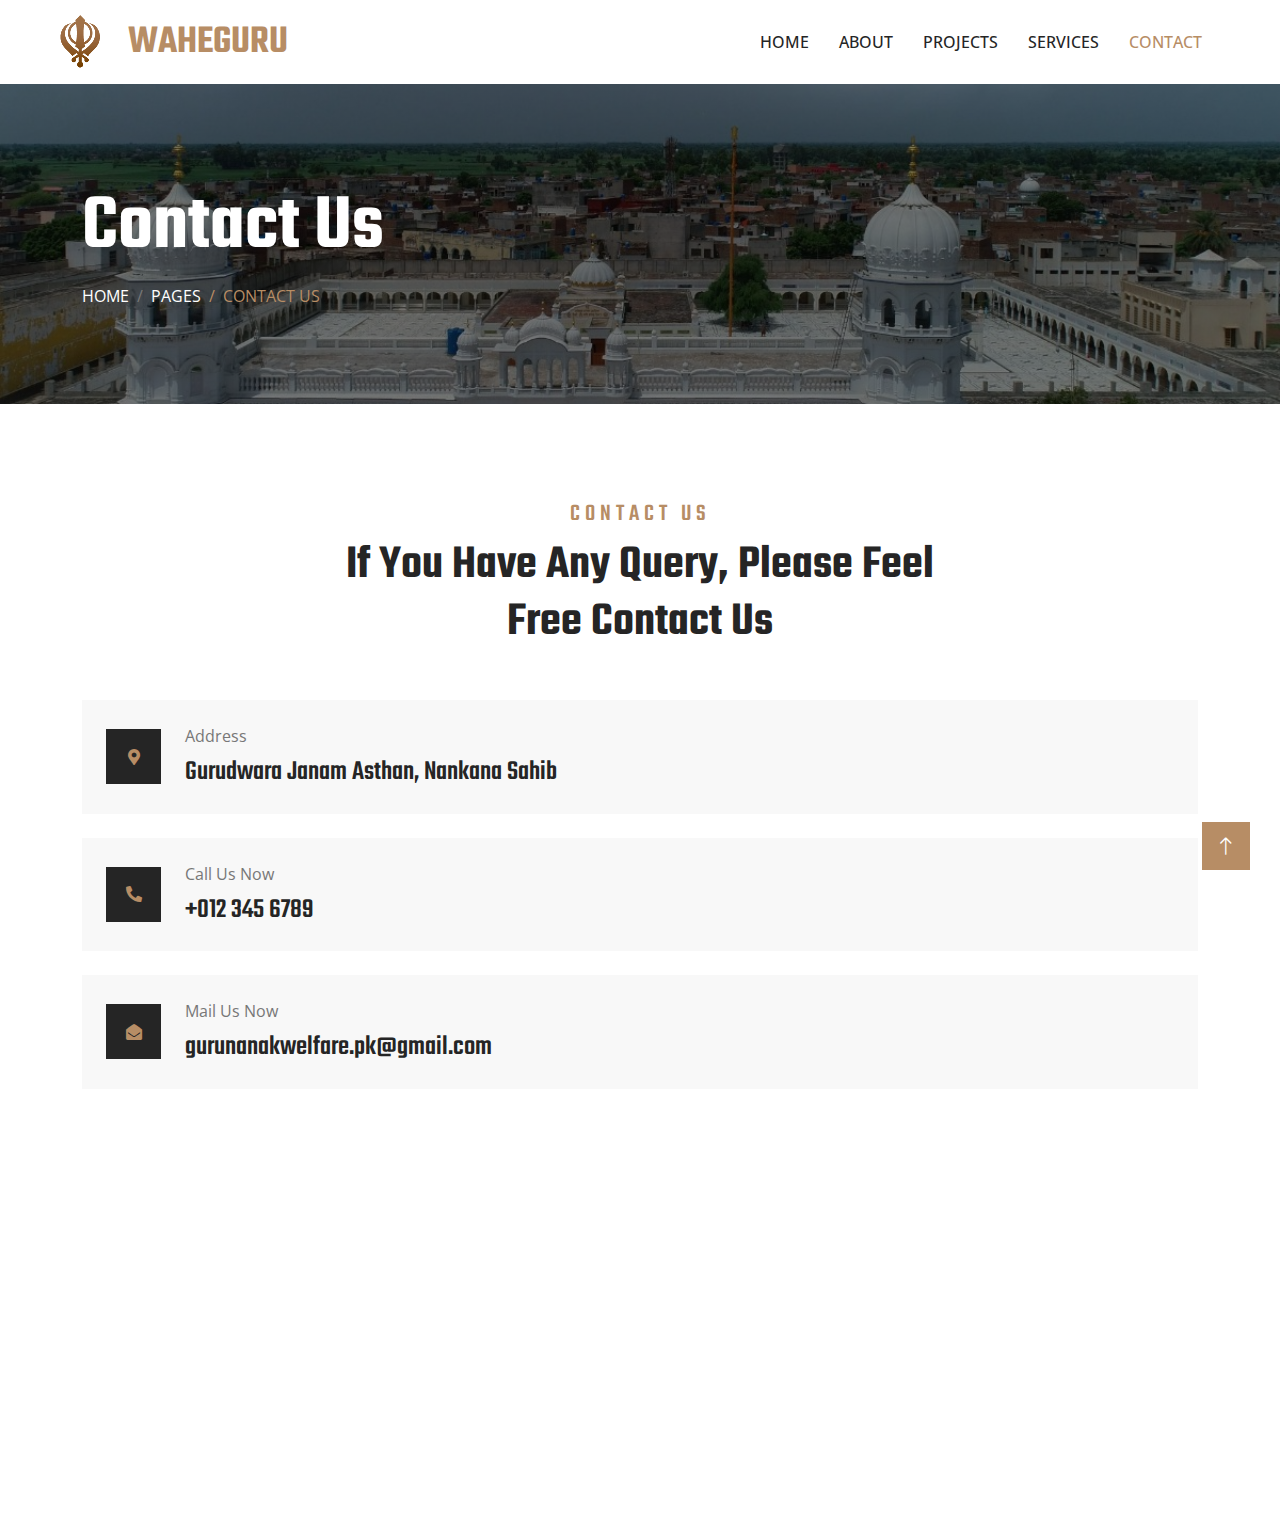
<file: contact.html>
<!DOCTYPE html>
<html lang="en">

<head>
    <meta charset="utf-8">
    <title>Guru Nanak Welfare</title>
    <meta content="width=device-width, initial-scale=1.0" name="viewport">
    <meta content="" name="keywords">
    <meta content="" name="description">

    <!-- Favicon -->
    <link href="img/favicon.ico" rel="icon">

    <!-- Google Web Fonts -->
    <link rel="preconnect" href="https://fonts.googleapis.com">
    <link rel="preconnect" href="https://fonts.gstatic.com" crossorigin>
    <link href="https://fonts.googleapis.com/css2?family=Open+Sans:wght@400;500;600&family=Teko:wght@400;500;600&display=swap" rel="stylesheet">

    <!-- Icon Font Stylesheet -->
    <link href="https://cdnjs.cloudflare.com/ajax/libs/font-awesome/5.10.0/css/all.min.css" rel="stylesheet">
    <link href="https://cdn.jsdelivr.net/npm/bootstrap-icons@1.4.1/font/bootstrap-icons.css" rel="stylesheet">

    <!-- Libraries Stylesheet -->
    <link href="lib/animate/animate.min.css" rel="stylesheet">
    <link href="lib/owlcarousel/assets/owl.carousel.min.css" rel="stylesheet">
    <link href="lib/tempusdominus/css/tempusdominus-bootstrap-4.min.css" rel="stylesheet" />

    <!-- Customized Bootstrap Stylesheet -->
    <link href="css/bootstrap.min.css" rel="stylesheet">

    <!-- Template Stylesheet -->
    <link href="css/style.css" rel="stylesheet">
</head>

<body>
    <!-- Spinner Start -->
    <div id="spinner" class="show bg-white position-fixed translate-middle w-100 vh-100 top-50 start-50 d-flex align-items-center justify-content-center">
        <div class="spinner-border position-relative text-primary" style="width: 6rem; height: 6rem;" role="status"></div>
        <img class="position-absolute top-50 start-50 translate-middle" src="img/icons/icon-1.png" alt="Icon">
    </div>
    <!-- Spinner End -->

    <!-- Navbar Start -->
    <nav class="navbar navbar-expand-lg bg-white navbar-light sticky-top py-lg-0 px-lg-5 wow fadeIn" data-wow-delay="0.1s">
        <a href="index.html" class="navbar-brand ms-4 ms-lg-0">
            <h1 class="text-primary m-0"><img class="me-3" src="img/icons/icon-1.png" alt="Icon">WAHEGURU</h1>
        </a>
        <button type="button" class="navbar-toggler me-4" data-bs-toggle="collapse" data-bs-target="#navbarCollapse">
            <span class="navbar-toggler-icon"></span>
        </button>
        <div class="collapse navbar-collapse" id="navbarCollapse">
            <div class="navbar-nav ms-auto p-4 p-lg-0">
                <a href="index.html" class="nav-item nav-link">Home</a>
                <a href="about.html" class="nav-item nav-link">About</a>
                <a href="project.html" class="nav-item nav-link">Projects</a>
                <a href="service.html" class="nav-item nav-link">Services</a>
                <a href="contact.html" class="nav-item nav-link active">Contact</a>
            </div>
        </div>
    </nav>
    <!-- Navbar End -->


    <!-- Page Header Start -->
    <div class="container-fluid page-header py-5 mb-5 wow fadeIn" data-wow-delay="0.1s">
        <div class="container py-5">
            <h1 class="display-1 text-white animated slideInDown">Contact Us</h1>
            <nav aria-label="breadcrumb animated slideInDown">
                <ol class="breadcrumb text-uppercase mb-0">
                    <li class="breadcrumb-item"><a class="text-white" href="#">Home</a></li>
                    <li class="breadcrumb-item"><a class="text-white" href="#">Pages</a></li>
                    <li class="breadcrumb-item text-primary active" aria-current="page">Contact Us</li>
                </ol>
            </nav>
        </div>
    </div>
    <!-- Page Header End -->


    <!-- Contact Start -->
    <div class="container-xxl py-5">
        <div class="container">
            <div class="text-center mx-auto mb-5 wow fadeInUp" data-wow-delay="0.1s" style="max-width: 600px;">
                <h4 class="section-title">Contact Us</h4>
                <h1 class="display-5 mb-4">If You Have Any Query, Please Feel Free Contact Us</h1>
            </div>
            <div class="row g-5">
                <div class="col-lg-12 wow fadeInUp" data-wow-delay="0.1s">
                    <div class="d-flex flex-column justify-content-between h-100">
                        <div class="bg-light d-flex align-items-center w-100 p-4 mb-4">
                            <div class="d-flex flex-shrink-0 align-items-center justify-content-center bg-dark" style="width: 55px; height: 55px;">
                                <i class="fa fa-map-marker-alt text-primary"></i>
                            </div>
                            <div class="ms-4">
                                <p class="mb-2">Address</p>
                                <h3 class="mb-0">Gurudwara Janam Asthan, Nankana Sahib</h3>
                            </div>
                        </div>
                        <div class="bg-light d-flex align-items-center w-100 p-4 mb-4">
                            <div class="d-flex flex-shrink-0 align-items-center justify-content-center bg-dark" style="width: 55px; height: 55px;">
                                <i class="fa fa-phone-alt text-primary"></i>
                            </div>
                            <div class="ms-4">
                                <p class="mb-2">Call Us Now</p>
                                <h3 class="mb-0">+012 345 6789</h3>
                            </div>
                        </div>
                        <div class="bg-light d-flex align-items-center w-100 p-4">
                            <div class="d-flex flex-shrink-0 align-items-center justify-content-center bg-dark" style="width: 55px; height: 55px;">
                                <i class="fa fa-envelope-open text-primary"></i>
                            </div>
                            <div class="ms-4">
                                <p class="mb-2">Mail Us Now</p>
                                <h3 class="mb-0">gurunanakwelfare.pk@gmail.com</h3>
                            </div>
                        </div>
                    </div>
                </div>
            </div>
        </div>
    </div>
    <!-- Contact End -->

    <!-- Footer Start -->
    <div class="container-fluid bg-dark text-body footer pt-5 px-0 wow fadeIn" data-wow-delay="0.1s">
        <div class="container py-5">
            <div class="row g-5">
                <div class="col-lg-6 col-md-12">
                    <h3 class="text-light mb-4">INFO</h3>
                    <p class="mb-2"><i class="fa fa-map-marker-alt text-primary me-3"></i>Gurudwara Janam Asthan, Nankana Sahib</p>
                    <p class="mb-2"><i class="fa fa-phone-alt text-primary me-3"></i>+012 345 67890</p>
                    <p class="mb-2"><i class="fa fa-envelope text-primary me-3"></i>gurunanakwelfare.pk@gmail.com</p>
                    <p class="mb-2"><i class="fa fa-credit-card text-primary me-3"></i>sadas</p>
                </div>
            </div>
        </div>
        <div class="container-fluid copyright">
            <div class="container">
                <div class="row">
                    <div class="col-md-6 text-center text-md-start mb-3 mb-md-0">
                        &copy; <a href="#">gurunanakwelfare</a>, All Right Reserved.
                    </div>
                </div>
            </div>
        </div>
    </div>
    <!-- Footer End -->


    <!-- Back to Top -->
    <a href="#" class="btn btn-lg btn-primary btn-lg-square back-to-top"><i class="bi bi-arrow-up"></i></a>


    <!-- JavaScript Libraries -->
    <script src="https://code.jquery.com/jquery-3.4.1.min.js"></script>
    <script src="https://cdn.jsdelivr.net/npm/bootstrap@5.0.0/dist/js/bootstrap.bundle.min.js"></script>
    <script src="lib/wow/wow.min.js"></script>
    <script src="lib/easing/easing.min.js"></script>
    <script src="lib/waypoints/waypoints.min.js"></script>
    <script src="lib/counterup/counterup.min.js"></script>
    <script src="lib/owlcarousel/owl.carousel.min.js"></script>
    <script src="lib/tempusdominus/js/moment.min.js"></script>
    <script src="lib/tempusdominus/js/moment-timezone.min.js"></script>
    <script src="lib/tempusdominus/js/tempusdominus-bootstrap-4.min.js"></script>

    <!-- Template Javascript -->
    <script src="js/main.js"></script>
</body>

</html>
</file>
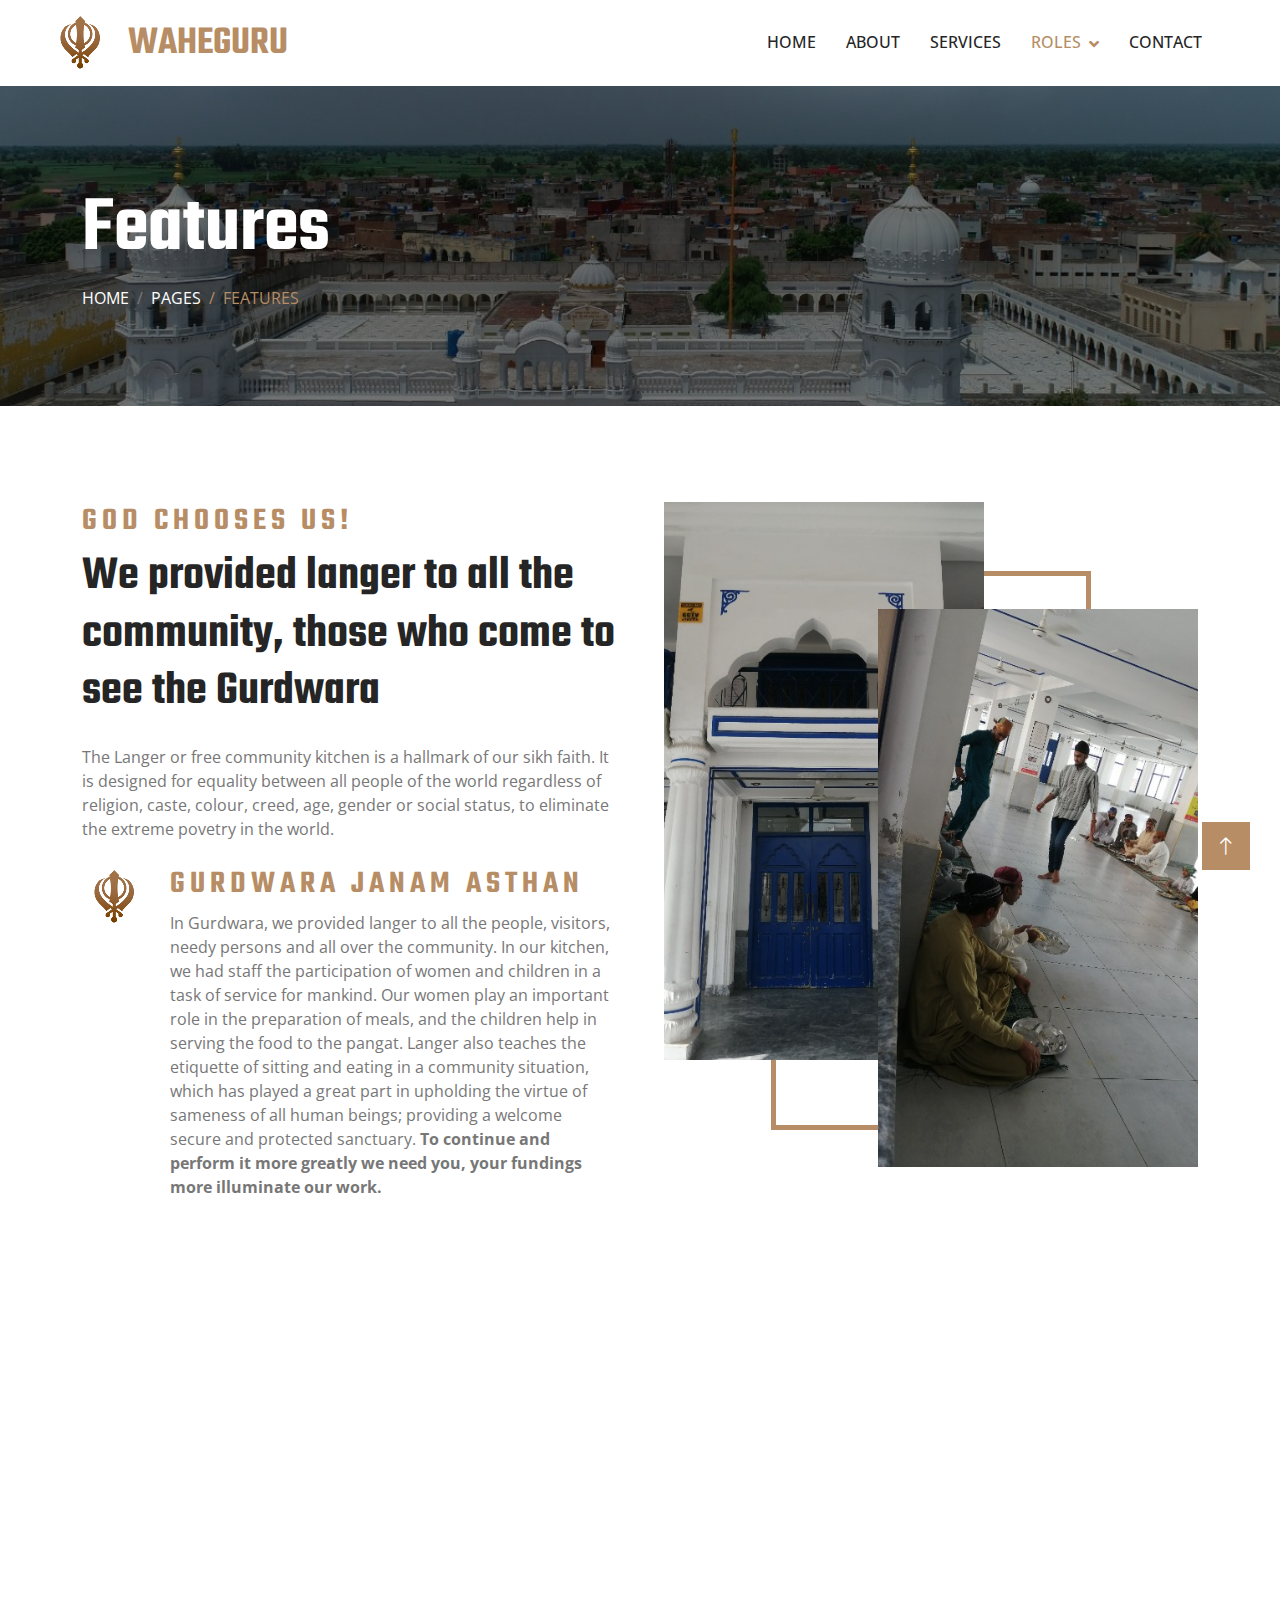
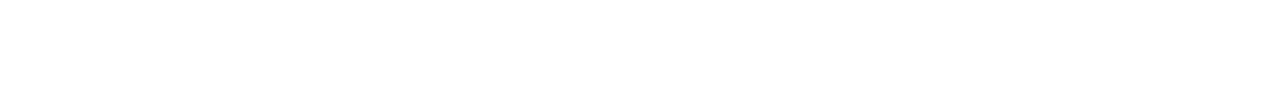
<file: feature.html>
<!DOCTYPE html>
<html lang="en">

<head>
    <meta charset="utf-8">
    <title>Guru Nanak Welfare</title>
    <meta content="width=device-width, initial-scale=1.0" name="viewport">
    <meta content="" name="keywords">
    <meta content="" name="description">

    <!-- Favicon -->
    <link href="img/favicon.ico" rel="icon">

    <!-- Google Web Fonts -->
    <link rel="preconnect" href="https://fonts.googleapis.com">
    <link rel="preconnect" href="https://fonts.gstatic.com" crossorigin>
    <link href="https://fonts.googleapis.com/css2?family=Open+Sans:wght@400;500;600&family=Teko:wght@400;500;600&display=swap" rel="stylesheet">

    <!-- Icon Font Stylesheet -->
    <link href="https://cdnjs.cloudflare.com/ajax/libs/font-awesome/5.10.0/css/all.min.css" rel="stylesheet">
    <link href="https://cdn.jsdelivr.net/npm/bootstrap-icons@1.4.1/font/bootstrap-icons.css" rel="stylesheet">

    <!-- Libraries Stylesheet -->
    <link href="lib/animate/animate.min.css" rel="stylesheet">
    <link href="lib/owlcarousel/assets/owl.carousel.min.css" rel="stylesheet">
    <link href="lib/tempusdominus/css/tempusdominus-bootstrap-4.min.css" rel="stylesheet" />

    <!-- Customized Bootstrap Stylesheet -->
    <link href="css/bootstrap.min.css" rel="stylesheet">

    <!-- Template Stylesheet -->
    <link href="css/style.css" rel="stylesheet">
</head>

<body>
    <!-- Spinner Start -->
    <div id="spinner" class="show bg-white position-fixed translate-middle w-100 vh-100 top-50 start-50 d-flex align-items-center justify-content-center">
        <div class="spinner-border position-relative text-primary" style="width: 6rem; height: 6rem;" role="status"></div>
        <img class="position-absolute top-50 start-50 translate-middle" src="img/icons/icon-1.png" alt="Icon">
    </div>
    <!-- Spinner End -->

    <!-- Navbar Start -->
    <nav class="navbar navbar-expand-lg bg-white navbar-light sticky-top py-lg-0 px-lg-5 wow fadeIn" data-wow-delay="0.1s">
        <a href="index.html" class="navbar-brand ms-4 ms-lg-0">
            <h1 class="text-primary m-0"><img class="me-3" src="img/icons/icon-1.png" alt="Icon">WAHEGURU</h1>
        </a>
        <button type="button" class="navbar-toggler me-4" data-bs-toggle="collapse" data-bs-target="#navbarCollapse">
            <span class="navbar-toggler-icon"></span>
        </button>
        <div class="collapse navbar-collapse" id="navbarCollapse">
            <div class="navbar-nav ms-auto p-4 p-lg-0">
                <a href="index.html" class="nav-item nav-link">Home</a>
                <a href="about.html" class="nav-item nav-link">About</a>
                <a href="service.html" class="nav-item nav-link">Services</a>
                <div class="nav-item dropdown">
                    <a href="#" class="nav-link dropdown-toggle active" data-bs-toggle="dropdown">Roles</a>
                    <div class="dropdown-menu border-0 m-0">
                        <a href="feature.html" class="dropdown-item active">Our Features</a>
                        <a href="project.html" class="dropdown-item">Our Projects</a>
                        <a href="team.html" class="dropdown-item">Team Members</a>
                        <a href="appointment.html" class="dropdown-item">Appointment</a>
                        <a href="testimonial.html" class="dropdown-item">Testimonial</a>
                    </div>
                </div>
                <a href="contact.html" class="nav-item nav-link">Contact</a>
            </div>
        </div>
    </nav>
    <!-- Navbar End -->


    <!-- Page Header Start -->
    <div class="container-fluid page-header py-5 mb-5 wow fadeIn" data-wow-delay="0.1s">
        <div class="container py-5">
            <h1 class="display-1 text-white animated slideInDown">Features</h1>
            <nav aria-label="breadcrumb animated slideInDown">
                <ol class="breadcrumb text-uppercase mb-0">
                    <li class="breadcrumb-item"><a class="text-white" href="#">Home</a></li>
                    <li class="breadcrumb-item"><a class="text-white" href="#">Pages</a></li>
                    <li class="breadcrumb-item text-primary active" aria-current="page">Features</li>
                </ol>
            </nav>
        </div>
    </div>
    <!-- Page Header End -->


    <!-- Feature Start -->
    <div class="container-xxl py-5">
        <div class="container">
            <div class="row g-5">
                <div class="col-lg-6 wow fadeInUp" data-wow-delay="0.1s">
                    <h2 class="section-title">God Chooses Us!</h2>
                    <h1 class="display-5 mb-4">We provided langer to all the community, those who come to see the Gurdwara</h1>
                    <p class="mb-4">The Langer or free community kitchen is a hallmark of our sikh faith. It is designed for equality between all people of the world regardless of religion, caste, colour, 
                        creed, age, gender or social status, to eliminate the extreme povetry in the world.
                    </p>
                    <div class="row g-4">
                        <div class="col-12">
                            <div class="d-flex align-items-start">
                                <img class="flex-shrink-0" src="img/icons/icon-1.png" alt="Icon">
                                <div class="ms-4">
                                    <h2 class="section-title">Gurdwara Janam Asthan</h2>
                                    <p class="mb-0">
                                        In Gurdwara, we provided langer to all the people, visitors, needy persons and all over the community.
                                        In our kitchen, we had staff the participation of women and children in a task of service for mankind. 
                                        Our women play an important role in the preparation of meals, and the children help in serving the food to the pangat. 
                                        Langer also teaches the etiquette of sitting and eating in a community situation, which has played a great part in upholding the virtue 
                                        of sameness of all human beings; providing a welcome secure and protected sanctuary.
                                        <b>To continue and perform it more greatly we need you, your fundings more illuminate our work.</b> 
                                    </p>
                                </div>
                            </div>
                        </div>
                    </div>
                </div>
                <div class="col-lg-6 wow fadeInUp" data-wow-delay="0.5s">
                    <div class="feature-img">
                        <img class="img-fluid" src="img/about-3.jpeg" alt="">
                        <img class="img-fluid" src="img/about-4.jpeg" alt="">
                    </div>
                </div>
            </div>
        </div>
    </div>
    <!-- Feature End -->
        

    <!-- Footer Start -->
    <div class="container-fluid bg-dark text-body footer mt-5 pt-5 px-0 wow fadeIn" data-wow-delay="0.1s">
        <div class="container py-5">
            <div class="row g-5">
                <div class="col-lg-12 col-md-12">
                    <h3 class="text-light mb-4">INFO</h3>
                    <p class="mb-2"><i class="fa fa-map-marker-alt text-primary me-3"></i>123 Street, New York, USA</p>
                    <p class="mb-2"><i class="fa fa-phone-alt text-primary me-3"></i>+012 345 67890</p>
                    <p class="mb-2"><i class="fa fa-envelope text-primary me-3"></i>info@example.com</p>
                    <p class="mb-2"><i class="fa fa-credit-card text-primary me-3"></i>info@example.com</p>
                </div>
            </div>
        </div>
        <div class="container-fluid copyright">
            <div class="container">
                <div class="row">
                    <div class="col-md-6 text-center text-md-start mb-3 mb-md-0">
                        &copy; <a href="#">gurunanakwelfare</a>, All Right Reserved.
                    </div>
                </div>
            </div>
        </div>
    </div>
    <!-- Footer End -->


    <!-- Back to Top -->
    <a href="#" class="btn btn-lg btn-primary btn-lg-square back-to-top"><i class="bi bi-arrow-up"></i></a>


    <!-- JavaScript Libraries -->
    <script src="https://code.jquery.com/jquery-3.4.1.min.js"></script>
    <script src="https://cdn.jsdelivr.net/npm/bootstrap@5.0.0/dist/js/bootstrap.bundle.min.js"></script>
    <script src="lib/wow/wow.min.js"></script>
    <script src="lib/easing/easing.min.js"></script>
    <script src="lib/waypoints/waypoints.min.js"></script>
    <script src="lib/counterup/counterup.min.js"></script>
    <script src="lib/owlcarousel/owl.carousel.min.js"></script>
    <script src="lib/tempusdominus/js/moment.min.js"></script>
    <script src="lib/tempusdominus/js/moment-timezone.min.js"></script>
    <script src="lib/tempusdominus/js/tempusdominus-bootstrap-4.min.js"></script>

    <!-- Template Javascript -->
    <script src="js/main.js"></script>
</body>

</html>
</file>
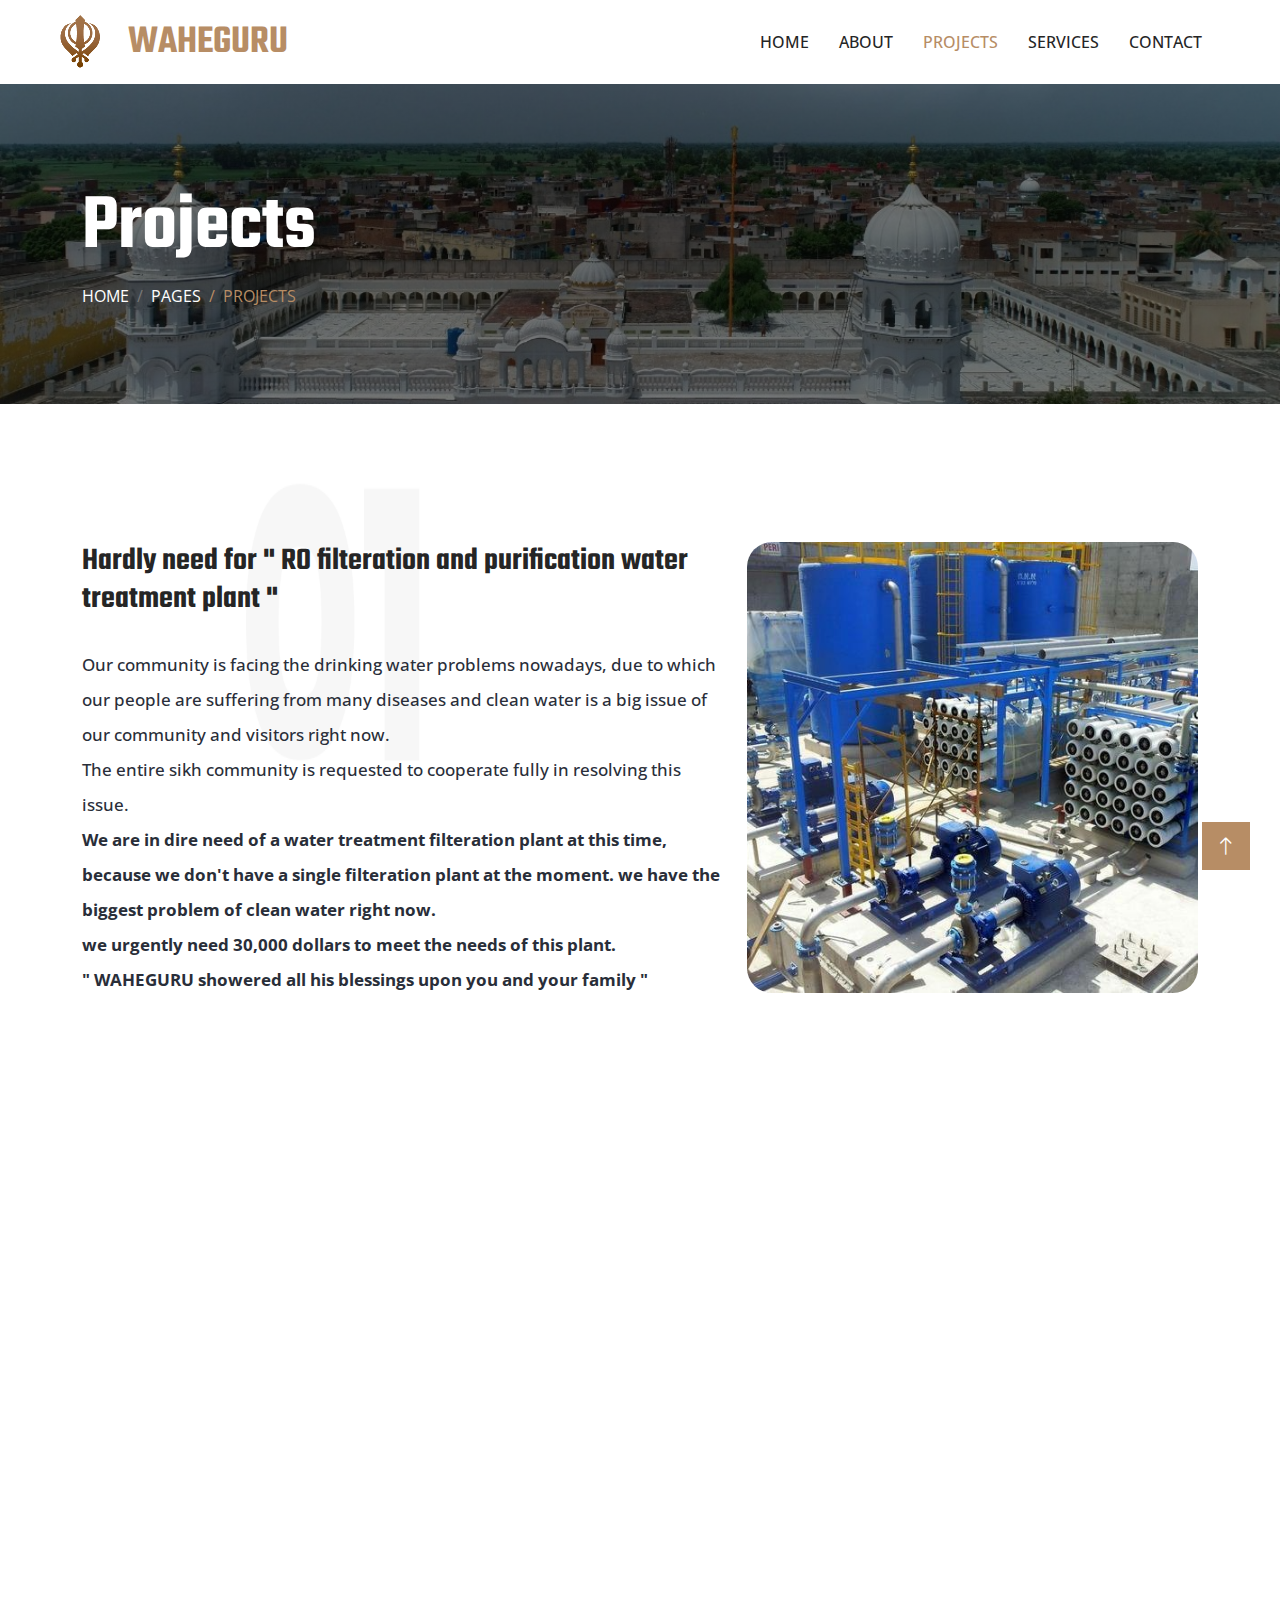
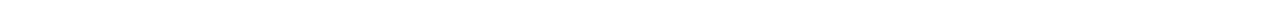
<file: project.html>
<!DOCTYPE html>
<html lang="en">

<head>
    <meta charset="utf-8">
    <title>Guru Nanak Welfare</title>
    <meta content="width=device-width, initial-scale=1.0" name="viewport">
    <meta content="" name="keywords">
    <meta content="" name="description">

    <!-- Favicon -->
    <link href="img/favicon.ico" rel="icon">

    <!-- Google Web Fonts -->
    <link rel="preconnect" href="https://fonts.googleapis.com">
    <link rel="preconnect" href="https://fonts.gstatic.com" crossorigin>
    <link href="https://fonts.googleapis.com/css2?family=Open+Sans:wght@400;500;600&family=Teko:wght@400;500;600&display=swap" rel="stylesheet">

    <!-- Icon Font Stylesheet -->
    <link href="https://cdnjs.cloudflare.com/ajax/libs/font-awesome/5.10.0/css/all.min.css" rel="stylesheet">
    <link href="https://cdn.jsdelivr.net/npm/bootstrap-icons@1.4.1/font/bootstrap-icons.css" rel="stylesheet">

    <!-- Libraries Stylesheet -->
    <link href="lib/animate/animate.min.css" rel="stylesheet">
    <link href="lib/owlcarousel/assets/owl.carousel.min.css" rel="stylesheet">
    <link href="lib/tempusdominus/css/tempusdominus-bootstrap-4.min.css" rel="stylesheet" />

    <!-- Customized Bootstrap Stylesheet -->
    <link href="css/bootstrap.min.css" rel="stylesheet">

    <!-- Template Stylesheet -->
    <link href="css/style.css" rel="stylesheet">
</head>

<body>
    <!-- Spinner Start -->
    <div id="spinner" class="show bg-white position-fixed translate-middle w-100 vh-100 top-50 start-50 d-flex align-items-center justify-content-center">
        <div class="spinner-border position-relative text-primary" style="width: 6rem; height: 6rem;" role="status"></div>
        <img class="position-absolute top-50 start-50 translate-middle" src="img/icons/icon-1.png" alt="Icon">
    </div>
    <!-- Spinner End -->

    <!-- Navbar Start -->
    <nav class="navbar navbar-expand-lg bg-white navbar-light sticky-top py-lg-0 px-lg-5 wow fadeIn" data-wow-delay="0.1s">
        <a href="index.html" class="navbar-brand ms-4 ms-lg-0">
            <h1 class="text-primary m-0"><img class="me-3" src="img/icons/icon-1.png" alt="Icon">WAHEGURU</h1>
        </a>
        <button type="button" class="navbar-toggler me-4" data-bs-toggle="collapse" data-bs-target="#navbarCollapse">
            <span class="navbar-toggler-icon"></span>
        </button>
        <div class="collapse navbar-collapse" id="navbarCollapse">
            <div class="navbar-nav ms-auto p-4 p-lg-0">
                <a href="index.html" class="nav-item nav-link">Home</a>
                <a href="about.html" class="nav-item nav-link">About</a>
                <a href="project.html" class="nav-item nav-link active">Projects</a>
                <a href="service.html" class="nav-item nav-link">Services</a>
                <a href="contact.html" class="nav-item nav-link">Contact</a>
            </div>
        </div>
    </nav>
    <!-- Navbar End -->


    <!-- Page Header Start -->
    <div class="container-fluid page-header py-5 mb-5 wow fadeIn" data-wow-delay="0.1s">
        <div class="container py-5">
            <h1 class="display-1 text-white animated slideInDown">Projects</h1>
            <nav aria-label="breadcrumb animated slideInDown">
                <ol class="breadcrumb text-uppercase mb-0">
                    <li class="breadcrumb-item"><a class="text-white" href="#">Home</a></li>
                    <li class="breadcrumb-item"><a class="text-white" href="#">Pages</a></li>
                    <li class="breadcrumb-item text-primary active" aria-current="page">Projects</li>
                </ol>
            </nav>
        </div>
    </div>
    <!-- Page Header End -->


    <!-- Project Start -->
    <!-- about -->
    <div id="about"  class="about">
        <div class="container">
           <div class="row d_flex">
              <div class="col-md-7">
                 <div class="titlepage">
                    <h2>Hardly need for " RO filteration and purification water treatment plant "</h2>
                    <span></span>
                    <p>
                        Our community is facing the drinking water problems nowadays, due to which our people are suffering from many diseases and clean water is a big issue 
                        of our community and visitors right now. <br/>
                        The entire sikh community is requested to cooperate fully in resolving this issue. <br/>
                        <b>
                            We are in dire need of a water treatment filteration plant at this time, because we don't have a single filteration plant at the moment. 
                            we have the biggest problem of clean water right now.
                            <br/> we urgently need 30,000 dollars to meet the needs of this plant.
                            <br/> " WAHEGURU showered all his blessings upon you and your family "
                        </b>   
                    </p>
                 </div>
              </div>
              <div class="col-md-5">
                 <div class="about_img">
                    <figure><img src="img/project-3.jpg" alt="#"/></figure>
                 </div>
              </div>
           </div>
        </div>
     </div>
     <!-- end about -->
    <!-- Project End -->
        

    <!-- Footer Start -->
    <div class="container-fluid bg-dark text-body footer mt-5 pt-5 px-0 wow fadeIn" data-wow-delay="0.1s">
        <div class="container py-5">
            <div class="row g-5">
                <div class="col-lg-6 col-md-12">
                    <h3 class="text-light mb-4">INFO</h3>
                    <p class="mb-2"><i class="fa fa-map-marker-alt text-primary me-3"></i>Gurudwara Janam Asthan, Nankana Sahib</p>
                    <p class="mb-2"><i class="fa fa-phone-alt text-primary me-3"></i>+012 345 67890</p>
                    <p class="mb-2"><i class="fa fa-envelope text-primary me-3"></i>gurunanakwelfare.pk@gmail.com</p>
                    <p class="mb-2"><i class="fa fa-credit-card text-primary me-3"></i>Abc 123</p>
                    <p class="mb-2"><i class="fa fa-credit-card text-primary me-3"></i>Abc 123</p>
                </div>
                <div class="col-lg-6 col-md-12">
                    <h3 class="text-light mb-4">Services</h3>
                    <a class="btn btn-link" href="service.html">Food</a>
                    <a class="btn btn-link" href="service.html">Education</a>
                    <a class="btn btn-link" href="service.html">Shelter homes</a>
                    <a class="btn btn-link" href="service.html">Filter plants</a>
                    <a class="btn btn-link" href="service.html">Transportation</a>
                </div>
            </div>
        </div>
        <div class="container-fluid copyright">
            <div class="container">
                <div class="row">
                    <div class="col-md-6 text-center text-md-start mb-3 mb-md-0">
                        &copy; <a href="#">gurunanakwelfare</a>, All Right Reserved.
                    </div>
                </div>
            </div>
        </div>
    </div>
    <!-- Footer End -->


    <!-- Back to Top -->
    <a href="#" class="btn btn-lg btn-primary btn-lg-square back-to-top"><i class="bi bi-arrow-up"></i></a>


    <!-- JavaScript Libraries -->
    <script src="https://code.jquery.com/jquery-3.4.1.min.js"></script>
    <script src="https://cdn.jsdelivr.net/npm/bootstrap@5.0.0/dist/js/bootstrap.bundle.min.js"></script>
    <script src="lib/wow/wow.min.js"></script>
    <script src="lib/easing/easing.min.js"></script>
    <script src="lib/waypoints/waypoints.min.js"></script>
    <script src="lib/counterup/counterup.min.js"></script>
    <script src="lib/owlcarousel/owl.carousel.min.js"></script>
    <script src="lib/tempusdominus/js/moment.min.js"></script>
    <script src="lib/tempusdominus/js/moment-timezone.min.js"></script>
    <script src="lib/tempusdominus/js/tempusdominus-bootstrap-4.min.js"></script>

    <!-- Template Javascript -->
    <script src="js/main.js"></script>
</body>

</html>
</file>
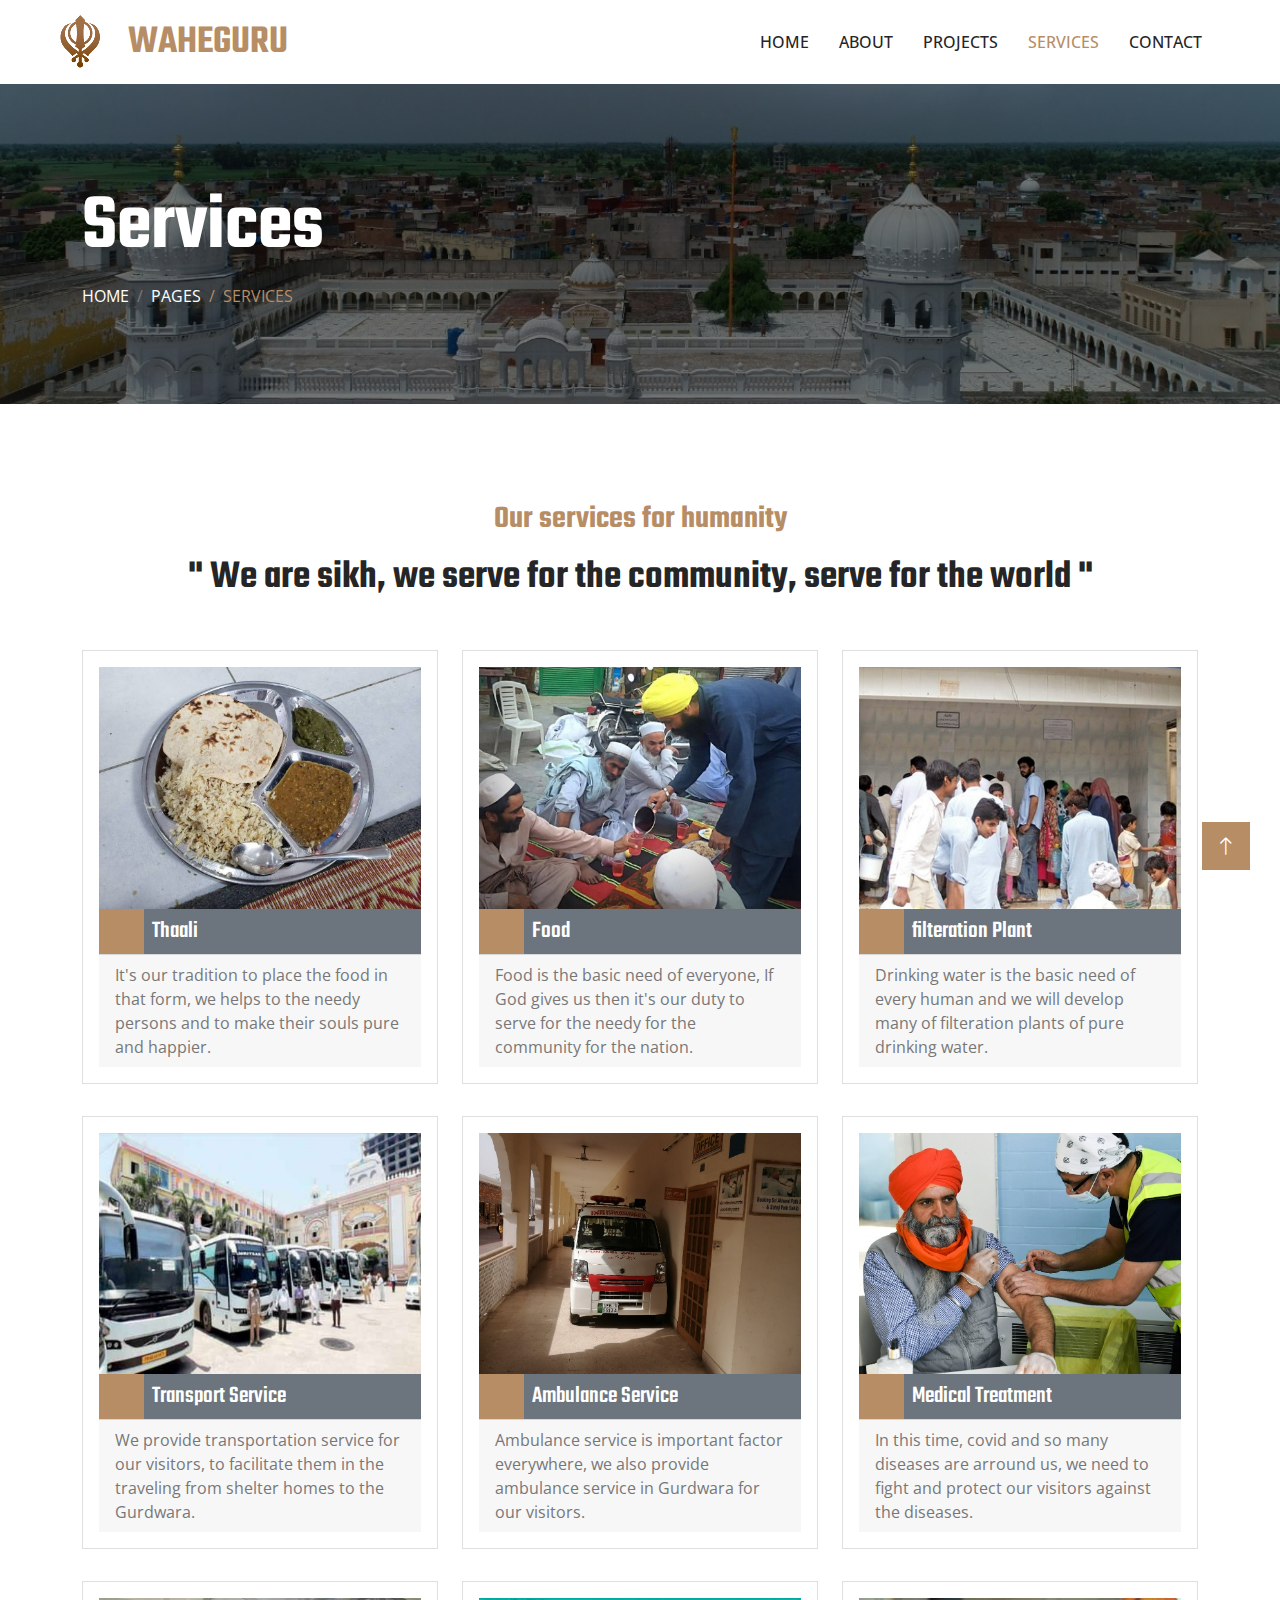
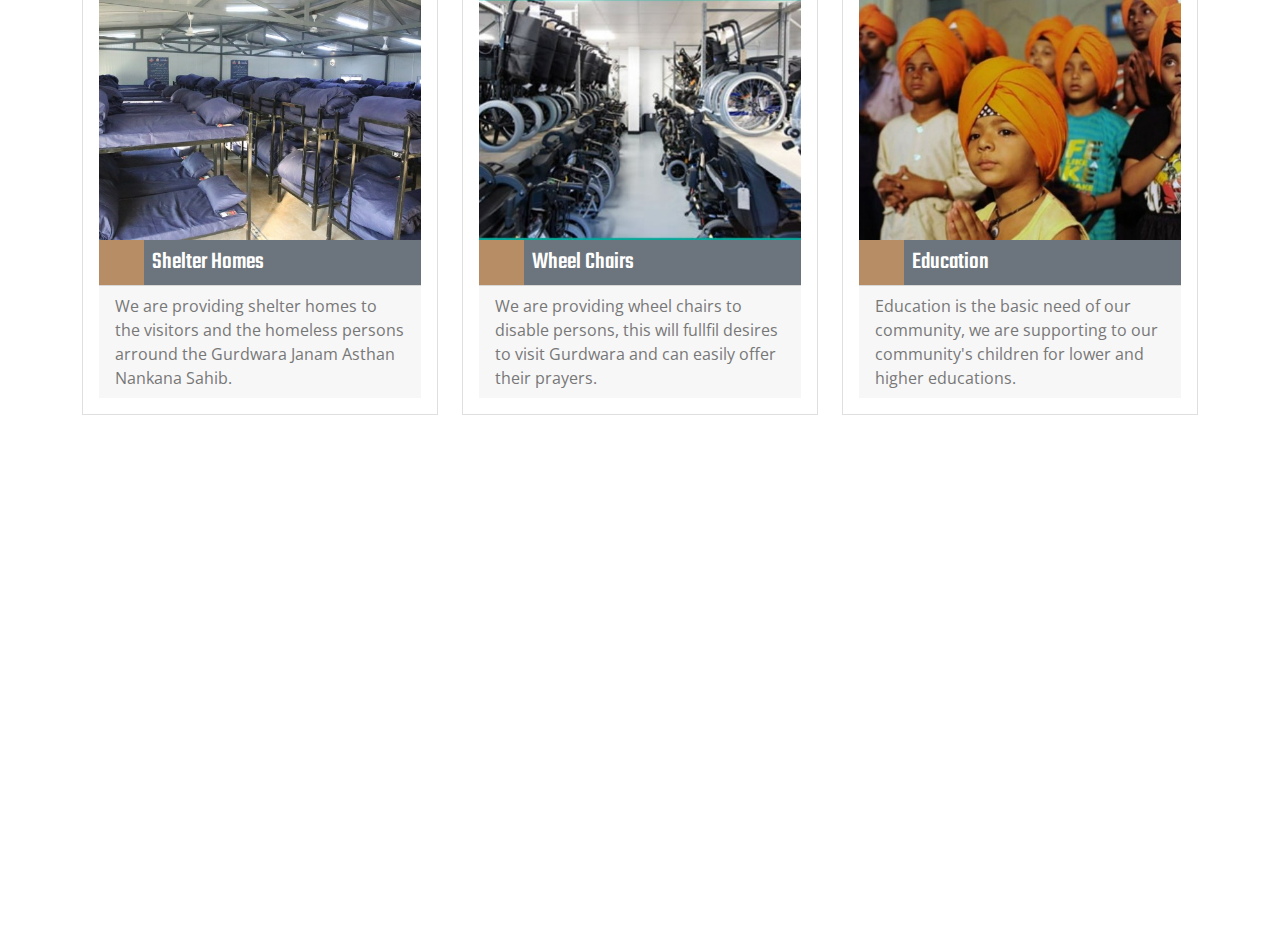
<file: service.html>
<!DOCTYPE html>
<html lang="en">

<head>
    <meta charset="utf-8">
    <title>Guru Nanak Welfare</title>
    <meta content="width=device-width, initial-scale=1.0" name="viewport">
    <meta content="" name="keywords">
    <meta content="" name="description">

    <!-- Favicon -->
    <link href="img/favicon.ico" rel="icon">

    <!-- Google Web Fonts -->
    <link rel="preconnect" href="https://fonts.googleapis.com">
    <link rel="preconnect" href="https://fonts.gstatic.com" crossorigin>
    <link href="https://fonts.googleapis.com/css2?family=Open+Sans:wght@400;500;600&family=Teko:wght@400;500;600&display=swap" rel="stylesheet">

    <!-- Icon Font Stylesheet -->
    <link href="https://cdnjs.cloudflare.com/ajax/libs/font-awesome/5.10.0/css/all.min.css" rel="stylesheet">
    <link href="https://cdn.jsdelivr.net/npm/bootstrap-icons@1.4.1/font/bootstrap-icons.css" rel="stylesheet">

    <!-- Libraries Stylesheet -->
    <link href="lib/animate/animate.min.css" rel="stylesheet">
    <link href="lib/owlcarousel/assets/owl.carousel.min.css" rel="stylesheet">
    <link href="lib/tempusdominus/css/tempusdominus-bootstrap-4.min.css" rel="stylesheet" />

    <!-- Customized Bootstrap Stylesheet -->
    <link href="css/bootstrap.min.css" rel="stylesheet">

    <!-- Template Stylesheet -->
    <link href="css/style.css" rel="stylesheet">
</head>

<body>
    <!-- Spinner Start -->
    <div id="spinner" class="show bg-white position-fixed translate-middle w-100 vh-100 top-50 start-50 d-flex align-items-center justify-content-center">
        <div class="spinner-border position-relative text-primary" style="width: 6rem; height: 6rem;" role="status"></div>
        <img class="position-absolute top-50 start-50 translate-middle" src="img/icons/icon-1.png" alt="Icon">
    </div>
    <!-- Spinner End -->

    <!-- Navbar Start -->
    <nav class="navbar navbar-expand-lg bg-white navbar-light sticky-top py-lg-0 px-lg-5 wow fadeIn" data-wow-delay="0.1s">
        <a href="index.html" class="navbar-brand ms-4 ms-lg-0">
            <h1 class="text-primary m-0"><img class="me-3" src="img/icons/icon-1.png" alt="Icon">WAHEGURU</h1>
        </a>
        <button type="button" class="navbar-toggler me-4" data-bs-toggle="collapse" data-bs-target="#navbarCollapse">
            <span class="navbar-toggler-icon"></span>
        </button>
        <div class="collapse navbar-collapse" id="navbarCollapse">
            <div class="navbar-nav ms-auto p-4 p-lg-0">
                <a href="index.html" class="nav-item nav-link">Home</a>
                <a href="about.html" class="nav-item nav-link">About</a>
                <a href="project.html" class="nav-item nav-link">Projects</a>
                <a href="service.html" class="nav-item nav-link active">Services</a>
                <a href="contact.html" class="nav-item nav-link">Contact</a>
            </div>
        </div>
    </nav>
    <!-- Navbar End -->


    <!-- Page Header Start -->
    <div class="container-fluid page-header py-5 mb-5 wow fadeIn" data-wow-delay="0.1s">
        <div class="container py-5">
            <h1 class="display-1 text-white animated slideInDown">Services</h1>
            <nav aria-label="breadcrumb animated slideInDown">
                <ol class="breadcrumb text-uppercase mb-0">
                    <li class="breadcrumb-item"><a class="text-white" href="#">Home</a></li>
                    <li class="breadcrumb-item"><a class="text-white" href="#">Pages</a></li>
                    <li class="breadcrumb-item text-primary active" aria-current="page">Services</li>
                </ol>
            </nav>
        </div>
    </div>
    <!-- Page Header End -->

    <!-- Service Start -->
    <div class="container pt-5">
        <div class="d-flex flex-column text-center mb-5">
            <h2 class="text-primary mb-3">Our services for humanity</h2>
            <h1 class="m-0">" We are sikh, we serve for the community, serve for the world "</h1>
        </div>
        <div class="row pb-3">
            <div class="col-md-6 col-lg-4 mb-4">
                <div class="card mb-2 p-3">
                    <img class="card-img-top" src="img/service-1.jpeg" alt="">
                    <div class="card-body bg-secondary d-flex align-items-center p-0">
                        <h3 class="flaticon-desk font-weight-normal d-flex flex-shrink-0 align-items-center justify-content-center bg-primary text-white m-0 mr-3" style="width: 45px; height: 45px;"></h3>
                        <h4 class="card-title text-white text-truncate m-0"> &nbsp Thaali</h4>
                    </div>
                    <div class="card-footer">
                        It's our tradition to place the food in that form, we helps to the needy persons and to make their souls pure and happier.
                    </div>
                </div>
            </div>
            <div class="col-md-6 col-lg-4 mb-4">
                <div class="card mb-2 p-3">
                    <img class="card-img-top" src="img/service-2.jpeg" alt="">
                    <div class="card-body bg-secondary d-flex align-items-center p-0">
                        <h3 class="flaticon-home font-weight-normal d-flex flex-shrink-0 align-items-center justify-content-center bg-primary text-white m-0 mr-3" style="width: 45px; height: 45px;"></h3>
                        <h4 class="card-title text-white text-truncate m-0"> &nbsp Food</h4>
                    </div>
                    <div class="card-footer">
                        Food is the basic need of everyone, If God gives us then it's our duty to serve for the needy for the community for the nation.
                    </div>
                </div>
            </div>
            <div class="col-md-6 col-lg-4 mb-4">
                <div class="card mb-2 p-3">
                    <img class="card-img-top" src="img/service-3.jpeg" alt="">
                    <div class="card-body bg-secondary d-flex align-items-center p-0">
                        <h3 class="flaticon-factory font-weight-normal d-flex flex-shrink-0 align-items-center justify-content-center bg-primary text-white m-0 mr-3" style="width: 45px; height: 45px;"></h3>
                        <h4 class="card-title text-white text-truncate m-0"> &nbsp filteration Plant</h4>
                    </div>
                    <div class="card-footer">
                        Drinking water is the basic need of every human and we will develop many of filteration plants of pure drinking water.
                    </div>
                </div>
            </div>
            <div class="col-md-6 col-lg-4 mb-4">
                <div class="card mb-2 p-3">
                    <img class="card-img-top" src="img/service-4.jpeg" alt="">
                    <div class="card-body bg-secondary d-flex align-items-center p-0">
                        <h3 class="flaticon-transportation font-weight-normal d-flex flex-shrink-0 align-items-center justify-content-center bg-primary text-white m-0 mr-3" style="width: 45px; height: 45px;"></h3>
                        <h4 class="card-title text-white text-truncate m-0"> &nbsp Transport Service</h4>
                    </div>
                    <div class="card-footer">
                        We provide transportation service for our visitors, to facilitate them in the traveling from shelter homes to the Gurdwara.
                    </div>
                </div>
            </div>
            <div class="col-md-6 col-lg-4 mb-4">
                <div class="card mb-2 p-3">
                    <img class="card-img-top" src="img/service-5.jpeg" alt="">
                    <div class="card-body bg-secondary d-flex align-items-center p-0">
                        <h3 class="flaticon-desk font-weight-normal d-flex flex-shrink-0 align-items-center justify-content-center bg-primary text-white m-0 mr-3" style="width: 45px; height: 45px;"></h3>
                        <h4 class="card-title text-white text-truncate m-0"> &nbsp Ambulance Service</h4>
                    </div>
                    <div class="card-footer">
                        Ambulance service is important factor everywhere, we also provide ambulance service in Gurdwara for our visitors.
                    </div>
                </div>
            </div>
            <div class="col-md-6 col-lg-4 mb-4">
                <div class="card mb-2 p-3">
                    <img class="card-img-top" src="img/service-6.jpeg" alt="">
                    <div class="card-body bg-secondary d-flex align-items-center p-0">
                        <h3 class="flaticon-bodyguard font-weight-normal d-flex flex-shrink-0 align-items-center justify-content-center bg-primary text-white m-0 mr-3" style="width: 45px; height: 45px;"></h3>
                        <h4 class="card-title text-white text-truncate m-0"> &nbsp Medical Treatment</h4>
                    </div>
                    <div class="card-footer">
                        In this time, covid and so many diseases are arround us, we need to fight and protect our visitors against the diseases.
                    </div>
                </div>
            </div>
            <div class="col-md-6 col-lg-4 mb-4">
                <div class="card mb-2 p-3">
                    <img class="card-img-top" src="img/service-7.jpeg" alt="">
                    <div class="card-body bg-secondary d-flex align-items-center p-0">
                        <h3 class="flaticon-bodyguard font-weight-normal d-flex flex-shrink-0 align-items-center justify-content-center bg-primary text-white m-0 mr-3" style="width: 45px; height: 45px;"></h3>
                        <h4 class="card-title text-white text-truncate m-0"> &nbsp Shelter Homes</h4>
                    </div>
                    <div class="card-footer">
                        We are providing shelter homes to the visitors and the homeless persons arround the Gurdwara Janam Asthan Nankana Sahib.
                    </div>
                </div>
            </div>
            <div class="col-md-6 col-lg-4 mb-4">
                <div class="card mb-2 p-3">
                    <img class="card-img-top" src="img/service-8.jpeg" alt="">
                    <div class="card-body bg-secondary d-flex align-items-center p-0">
                        <h3 class="flaticon-bodyguard font-weight-normal d-flex flex-shrink-0 align-items-center justify-content-center bg-primary text-white m-0 mr-3" style="width: 45px; height: 45px;"></h3>
                        <h4 class="card-title text-white text-truncate m-0"> &nbsp Wheel Chairs</h4>
                    </div>
                    <div class="card-footer">
                        We are providing wheel chairs to disable persons, this will fullfil desires to visit Gurdwara and can easily offer their prayers.
                    </div>
                </div>
            </div>
            <div class="col-md-6 col-lg-4 mb-4">
                <div class="card mb-2 p-3">
                    <img class="card-img-top" src="img/service-9.jpeg" alt="">
                    <div class="card-body bg-secondary d-flex align-items-center p-0">
                        <h3 class="flaticon-bodyguard font-weight-normal d-flex flex-shrink-0 align-items-center justify-content-center bg-primary text-white m-0 mr-3" style="width: 45px; height: 45px;"></h3>
                        <h4 class="card-title text-white text-truncate m-0"> &nbsp Education</h4>
                    </div>
                    <div class="card-footer">
                        Education is the basic need of our community, we are supporting to our community's children for lower and higher educations.
                    </div>
                </div>
            </div>
        </div>
    </div>
    <!-- Service End -->        

    <!-- Footer Start -->
    <div class="container-fluid bg-dark text-body footer mt-5 pt-5 px-0 wow fadeIn" data-wow-delay="0.1s">
        <div class="container py-5">
            <div class="row g-5">
                <div class="col-lg-6 col-md-12">
                    <h3 class="text-light mb-4">INFO</h3>
                    <p class="mb-2"><i class="fa fa-map-marker-alt text-primary me-3"></i>Gurudwara Janam Asthan, Nankana Sahib</p>
                    <p class="mb-2"><i class="fa fa-phone-alt text-primary me-3"></i>+012 345 67890</p>
                    <p class="mb-2"><i class="fa fa-envelope text-primary me-3"></i>gurunanakwelfare.pk@gmail.com</p>
                    <p class="mb-2"><i class="fa fa-credit-card text-primary me-3"></i>Abc 123</p>
                    <p class="mb-2"><i class="fa fa-credit-card text-primary me-3"></i>Abc 123</p>
                </div>
                <div class="col-lg-6 col-md-12">
                    <h3 class="text-light mb-4">Services</h3>
                    <a class="btn btn-link" href="service.html">Food</a>
                    <a class="btn btn-link" href="service.html">Education</a>
                    <a class="btn btn-link" href="service.html">Shelter homes</a>
                    <a class="btn btn-link" href="service.html">Filter plants</a>
                    <a class="btn btn-link" href="service.html">Transportation</a>
                </div>
            </div>
        </div>
        <div class="container-fluid copyright">
            <div class="container">
                <div class="row">
                    <div class="col-md-6 text-center text-md-start mb-3 mb-md-0">
                        &copy; <a href="#">gurunanakwelfare</a>, All Right Reserved.
                    </div>
                </div>
            </div>
        </div>
    </div>
    <!-- Footer End -->


    <!-- Back to Top -->
    <a href="#" class="btn btn-lg btn-primary btn-lg-square back-to-top"><i class="bi bi-arrow-up"></i></a>


    <!-- JavaScript Libraries -->
    <script src="https://code.jquery.com/jquery-3.4.1.min.js"></script>
    <script src="https://cdn.jsdelivr.net/npm/bootstrap@5.0.0/dist/js/bootstrap.bundle.min.js"></script>
    <script src="lib/wow/wow.min.js"></script>
    <script src="lib/easing/easing.min.js"></script>
    <script src="lib/waypoints/waypoints.min.js"></script>
    <script src="lib/counterup/counterup.min.js"></script>
    <script src="lib/owlcarousel/owl.carousel.min.js"></script>
    <script src="lib/tempusdominus/js/moment.min.js"></script>
    <script src="lib/tempusdominus/js/moment-timezone.min.js"></script>
    <script src="lib/tempusdominus/js/tempusdominus-bootstrap-4.min.js"></script>

    <!-- Template Javascript -->
    <script src="js/main.js"></script>
</body>

</html>
</file>
<file: css/style.css>
/********** Template CSS **********/
:root {
    --primary: #B78D65;
    /* --light: #F8F8F8; */
    --dark: #252525;
}

h1,
h2,
.h1,
.h2,
.fw-bold {
    font-weight: 600 !important;
}

h3,
h4,
.h3,
.h4,
.fw-medium {
    font-weight: 500 !important;
}

h5,
h6,
.h5,
.h6,
.fw-normal {
    font-weight: 400 !important;
}

.back-to-top {
    position: fixed;
    display: none;
    right: 30px;
    bottom: 30px;
    z-index: 99;
}


/*** Spinner ***/
#spinner {
    opacity: 0;
    visibility: hidden;
    transition: opacity .5s ease-out, visibility 0s linear .5s;
    z-index: 99999;
}

#spinner.show {
    transition: opacity .5s ease-out, visibility 0s linear 0s;
    visibility: visible;
    opacity: 1;
}


/*** Button ***/
.btn {
    font-weight: 500;
    transition: .5s;
}

.btn.btn-primary,
.btn.btn-secondary {
    color: #FFFFFF;
}

.btn-square {
    width: 38px;
    height: 38px;
}

.btn-sm-square {
    width: 32px;
    height: 32px;
}

.btn-lg-square {
    width: 48px;
    height: 48px;
}

.btn-square,
.btn-sm-square,
.btn-lg-square {
    padding: 0;
    display: flex;
    align-items: center;
    justify-content: center;
    font-weight: normal;
}

.btn-outline-body {
    color: var(--primary);
    border-color: #777777;
}

.btn-outline-body:hover {
    color: #FFFFFF;
    background: var(--primary);
    border-color: var(--primary);
}


/*** Navbar ***/
.navbar .dropdown-toggle::after {
    border: none;
    content: "\f107";
    font-family: "Font Awesome 5 Free";
    font-weight: 900;
    vertical-align: middle;
    margin-left: 8px;
}

.navbar .navbar-nav .nav-link {
    margin-right: 30px;
    padding: 30px 0;
    color: var(--dark);
    font-weight: 500;
    text-transform: uppercase;
    outline: none;
}

.navbar .navbar-nav .nav-link:hover,
.navbar .navbar-nav .nav-link.active {
    color: var(--primary);
}

.navbar.sticky-top {
    top: -100px;
    transition: .5s;
}

@media (max-width: 991.98px) {
    .navbar .navbar-nav .nav-link {
        margin-right: 0;
        padding: 10px 0;
    }

    .navbar .navbar-nav {
        border-top: 1px solid #EEEEEE;
    }
}

@media (min-width: 992px) {
    .navbar .nav-item .dropdown-menu {
        display: block;
        visibility: hidden;
        top: 100%;
        transform: rotateX(-75deg);
        transform-origin: 0% 0%;
        transition: .5s;
        opacity: 0;
    }

    .navbar .nav-item:hover .dropdown-menu {
        transform: rotateX(0deg);
        visibility: visible;
        transition: .5s;
        opacity: 1;
    }
}


/*** Header ***/
.owl-carousel-inner {
    position: absolute;
    width: 100%;
    height: 100%;
    top: 0;
    left: 0;
    display: flex;
    align-items: center;
    /* background: rgba(0, 0, 0, .5); */
}

@media (max-width: 768px) {
    .header-carousel .owl-carousel-item {
        position: relative;
        min-height: 500px;
    }

    .header-carousel .owl-carousel-item img {
        position: absolute;
        width: 100%;
        height: 100%;
        object-fit: cover;
    }

    .header-carousel .owl-carousel-item p {
        font-size: 16px !important;
    }
}

.header-carousel .owl-dots {
    position: absolute;
    width: 60px;
    height: 100%;
    top: 0;
    right: 30px;
    display: flex;
    flex-direction: column;
    align-items: center;
    justify-content: center;
}

.header-carousel .owl-dots .owl-dot {
    position: relative;
    width: 45px;
    height: 45px;
    margin: 5px 0;
    background: var(--dark);
    transition: .5s;
}

.header-carousel .owl-dots .owl-dot.active {
    width: 60px;
    height: 60px;
}

.header-carousel .owl-dots .owl-dot img {
    position: absolute;
    width: 100%;
    height: 100%;
    object-fit: cover;
    padding: 2px;
    transition: .5s;
    opacity: .3;
}

.header-carousel .owl-dots .owl-dot.active img {
    opacity: 1;
}

.page-header {
    background: linear-gradient(rgba(0, 0, 0, .5), rgba(0, 0, 0, .5)), url(../img/slider-2.jpeg) center center no-repeat;
    background-size: cover;
}

.breadcrumb-item+.breadcrumb-item::before {
    color: var(--light);
}


/*** Section Title ***/
.section-title {
    color: var(--primary);
    font-weight: 600;
    letter-spacing: 5px;
    text-transform: uppercase;
}


/*** Facts ***/
.fact-item .fact-icon {
    width: 120px;
    height: 120px;
    margin-top: -60px;
    margin-bottom: 1.5rem;
    display: inline-flex;
    align-items: center;
    justify-content: center;
    background: #FFFFFF;
    border-radius: 120px;
    transition: .5s;
}

.fact-item:hover .fact-icon {
    background: var(--dark);
}

.fact-item .fact-icon i {
    color: var(--primary);
    transition: .5;
}

.fact-item:hover .fact-icon i {
    color: #FFFFFF;
}


/*** About & Feature ***/
.about-img,
.feature-img {
    position: relative;
    height: 100%;
    min-height: 400px;
}

.about-img img,
.feature-img img {
    position: absolute;
    width: 60%;
    height: 80%;
    object-fit: cover;
}

.about-img img:last-child,
.feature-img img:last-child {
    margin: 20% 0 0 40%;
}

.about-img::before,
.feature-img::before {
    position: absolute;
    content: "";
    width: 60%;
    height: 80%;
    top: 10%;
    left: 20%;
    border: 5px solid var(--primary);
    z-index: -1;
}


/*** Service ***/
.service-item .bg-img {
    position: absolute;
    width: 100%;
    height: 100%;
    object-fit: cover;
    z-index: -1;
}

.service-item .service-text {
    background: var(--light);
    transition: .5s;
}

.service-item:hover .service-text {
    background: rgba(0, 0, 0, .7);
}

.service-item * {
    transition: .5;
}

.service-item:hover * {
    color: #FFFFFF;
}

.service-item .btn {
    width: 40px;
    height: 40px;
    display: inline-flex;
    align-items: center;
    color: var(--dark);
    background: #FFFFFF;
    white-space: nowrap;
    overflow: hidden;
    transition: .5s;
}

.service-item:hover .btn {
    width: 140px;
}


/*** Project ***/
.project .nav .nav-link {
    background: var(--light);
    transition: .5s;
}

.project .nav .nav-link.active {
    background: var(--primary);
}

.project .nav .nav-link.active h3 {
    color: #FFFFFF !important;
}


/*** Team ***/
.team-items {
    margin: -.75rem;
}

.team-item {
    padding: .75rem;
}

.team-item::after {
    position: absolute;
    content: "";
    width: 100%;
    height: 0;
    top: 0;
    left: 0;
    background: #FFFFFF;
    transition: .5s;
    z-index: -1;
}

.team-item:hover::after {
    height: 100%;
    background: var(--primary);
}

.team-item .team-social {
    position: absolute;
    width: 100%;
    bottom: -20px;
    left: 0;
}

.team-item .team-social .btn {
    display: inline-flex;
    margin: 0 2px;
    color: var(--primary);
    background: var(--light);
}

.team-item .team-social .btn:hover {
    color: #FFFFFF;
    background: var(--primary);
}


/*** Appointment ***/
.bootstrap-datetimepicker-widget.bottom {
    top: auto !important;
}

.bootstrap-datetimepicker-widget .table * {
    border-bottom-width: 0px;
}

.bootstrap-datetimepicker-widget .table th {
    font-weight: 500;
}

.bootstrap-datetimepicker-widget.dropdown-menu {
    padding: 10px;
    border-radius: 2px;
}

.bootstrap-datetimepicker-widget table td.active,
.bootstrap-datetimepicker-widget table td.active:hover {
    background: var(--primary);
}

.bootstrap-datetimepicker-widget table td.today::before {
    border-bottom-color: var(--primary);
}


/*** Testimonial ***/
.testimonial-carousel {
    display: flex !important;
    flex-direction: column-reverse;
    max-width: 700px;
    margin: 0 auto;
}

.testimonial-carousel .owl-dots {
    height: 100px;
    display: flex;
    align-items: center;
    justify-content: center;
    margin-bottom: 30px;
}

.testimonial-carousel .owl-dots .owl-dot {
    position: relative;
    width: 60px;
    height: 60px;
    margin: 0 5px;
    transition: .5s;
}

.testimonial-carousel .owl-dots .owl-dot.active {
    width: 100px;
    height: 100px;
}

.testimonial-carousel .owl-dots .owl-dot::after {
    position: absolute;
    width: 40px;
    height: 40px;
    bottom: -20px;
    left: 50%;
    transform: translateX(-50%);
    display: flex;
    align-items: center;
    justify-content: center;
    content: "\f10d";
    font-family: "Font Awesome 5 Free";
    font-weight: 900;
    color: var(--primary);
    background: #FFFFFF;
    border-radius: 40px;
    transition: .5s;
    opacity: 0;
}

.testimonial-carousel .owl-dots .owl-dot.active::after {
    opacity: 1;
}

.testimonial-carousel .owl-dots .owl-dot img {
    opacity: .4;
    transition: .5s;
}

.testimonial-carousel .owl-dots .owl-dot.active img {
    opacity: 1;
}


/*** Footer ***/
.footer .btn.btn-link {
    display: block;
    margin-bottom: 5px;
    padding: 0;
    text-align: left;
    color: #777777;
    font-weight: normal;
    text-transform: capitalize;
    transition: .3s;
}

.footer .btn.btn-link::before {
    position: relative;
    content: "\f105";
    font-family: "Font Awesome 5 Free";
    font-weight: 900;
    color: var(--primary);
    margin-right: 10px;
}

.footer .btn.btn-link:hover {
    color: var(--primary);
    letter-spacing: 1px;
    box-shadow: none;
}

.footer .form-control {
    border-color: #777777;
}

.footer .copyright {
    padding: 25px 0;
    font-size: 15px;
    border-top: 1px solid rgba(256, 256, 256, .1);
}

.footer .copyright a {
    color: var(--light);
}

.footer .copyright a:hover {
    color: var(--primary);
}

/** about section **/

.about {
    background: url(../img/ab_bg.png);
    background-repeat: no-repeat;
    background-size: 100% 100%;
    padding: 90px 0;
}

.about .titlepage {
    text-align: left;
    padding: 0;
}

.about .titlepage p {
    color: #292e39;
    font-size: 17px;
    line-height: 35px;
    font-weight: 500;
    padding: 20px 0px 35px 0px;
}

.about_img figure {
    margin: 0;
}

.about_img figure img {
    width: 100%;
    border-radius: 25px;
}


/** end about section **/
</file>
